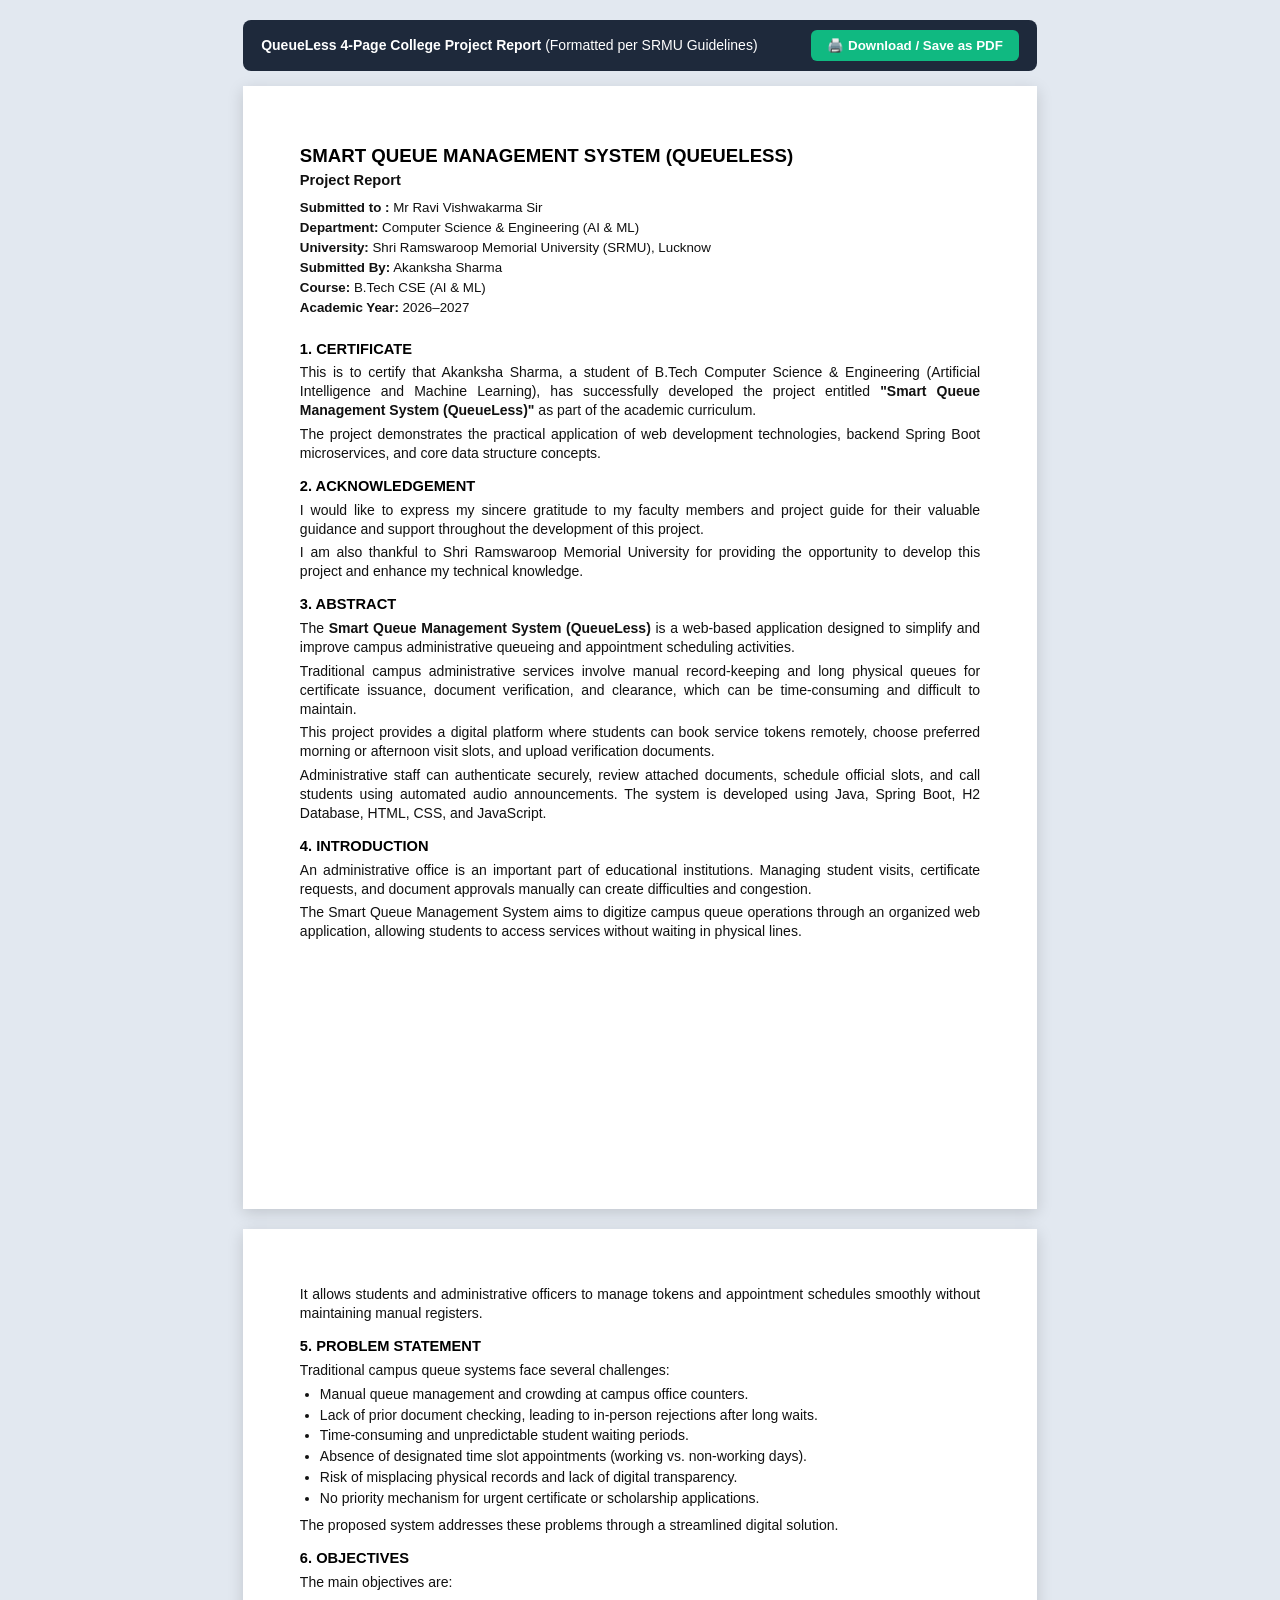
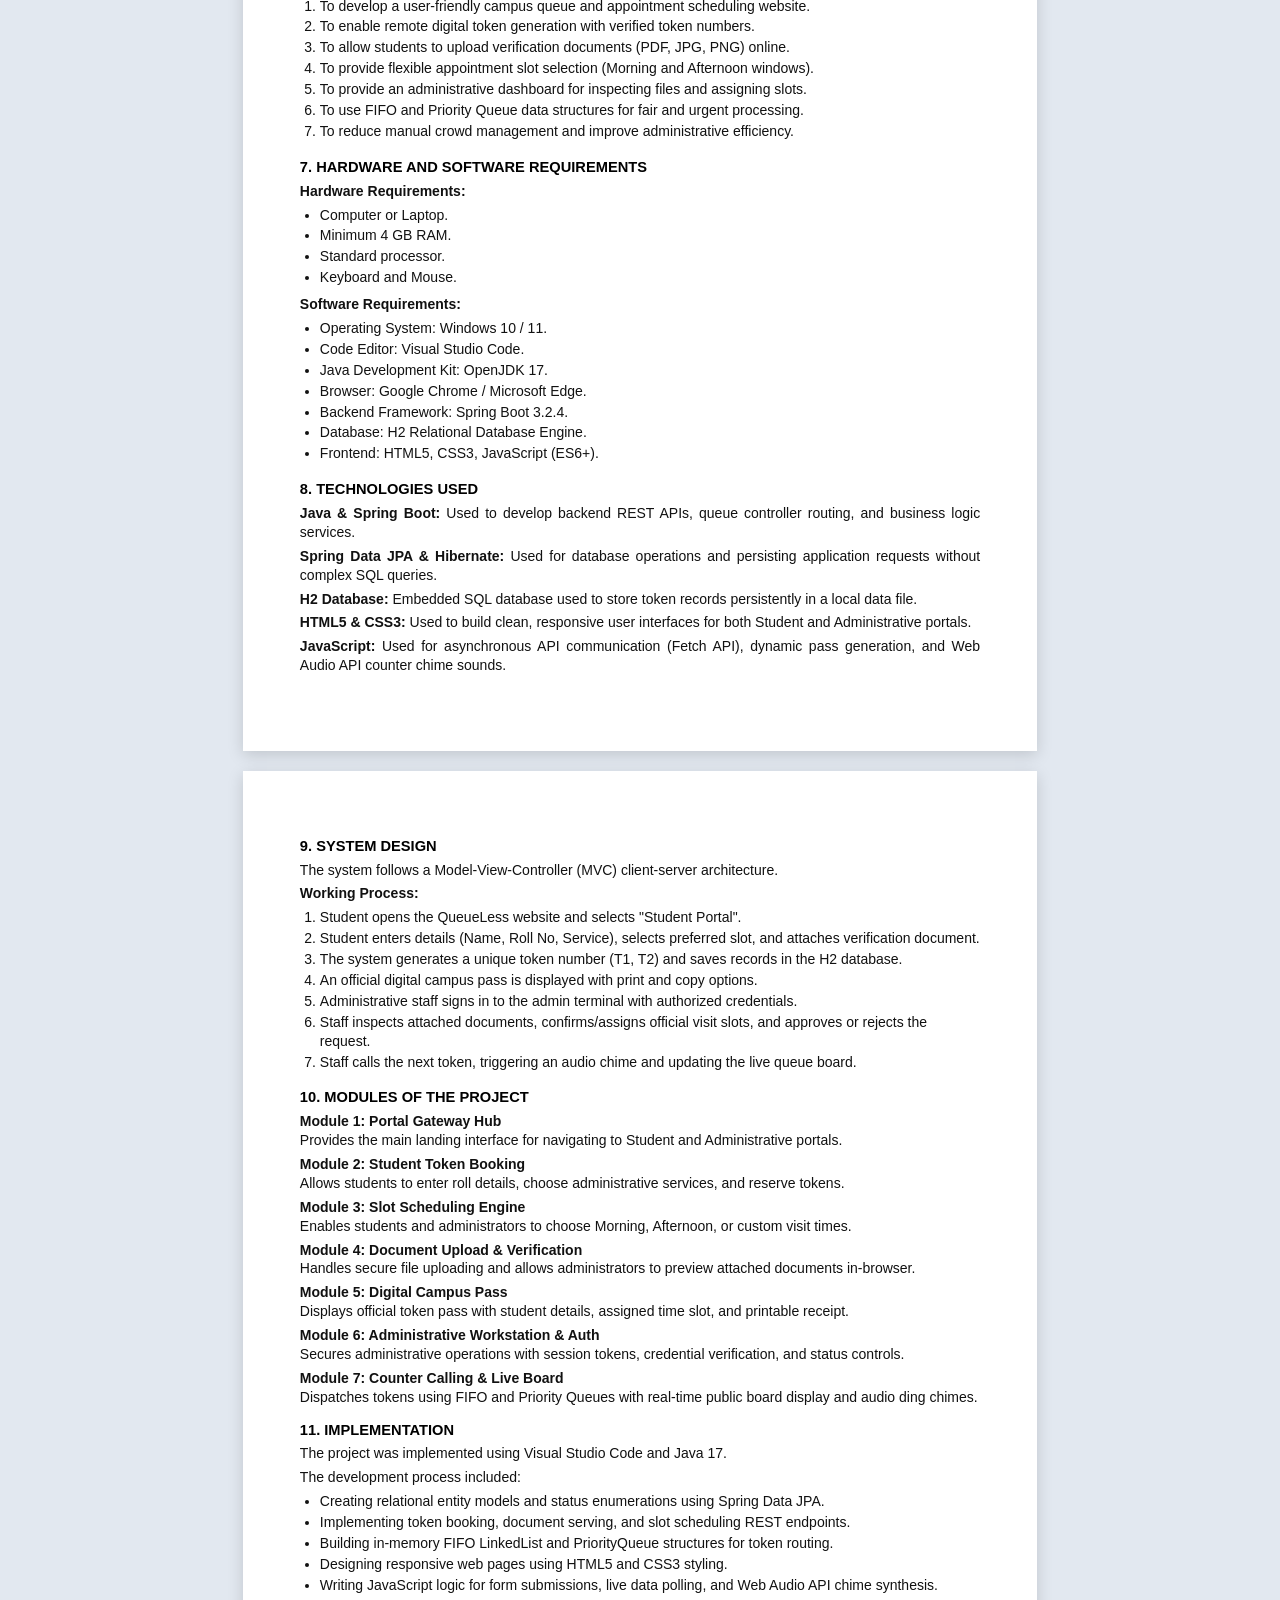
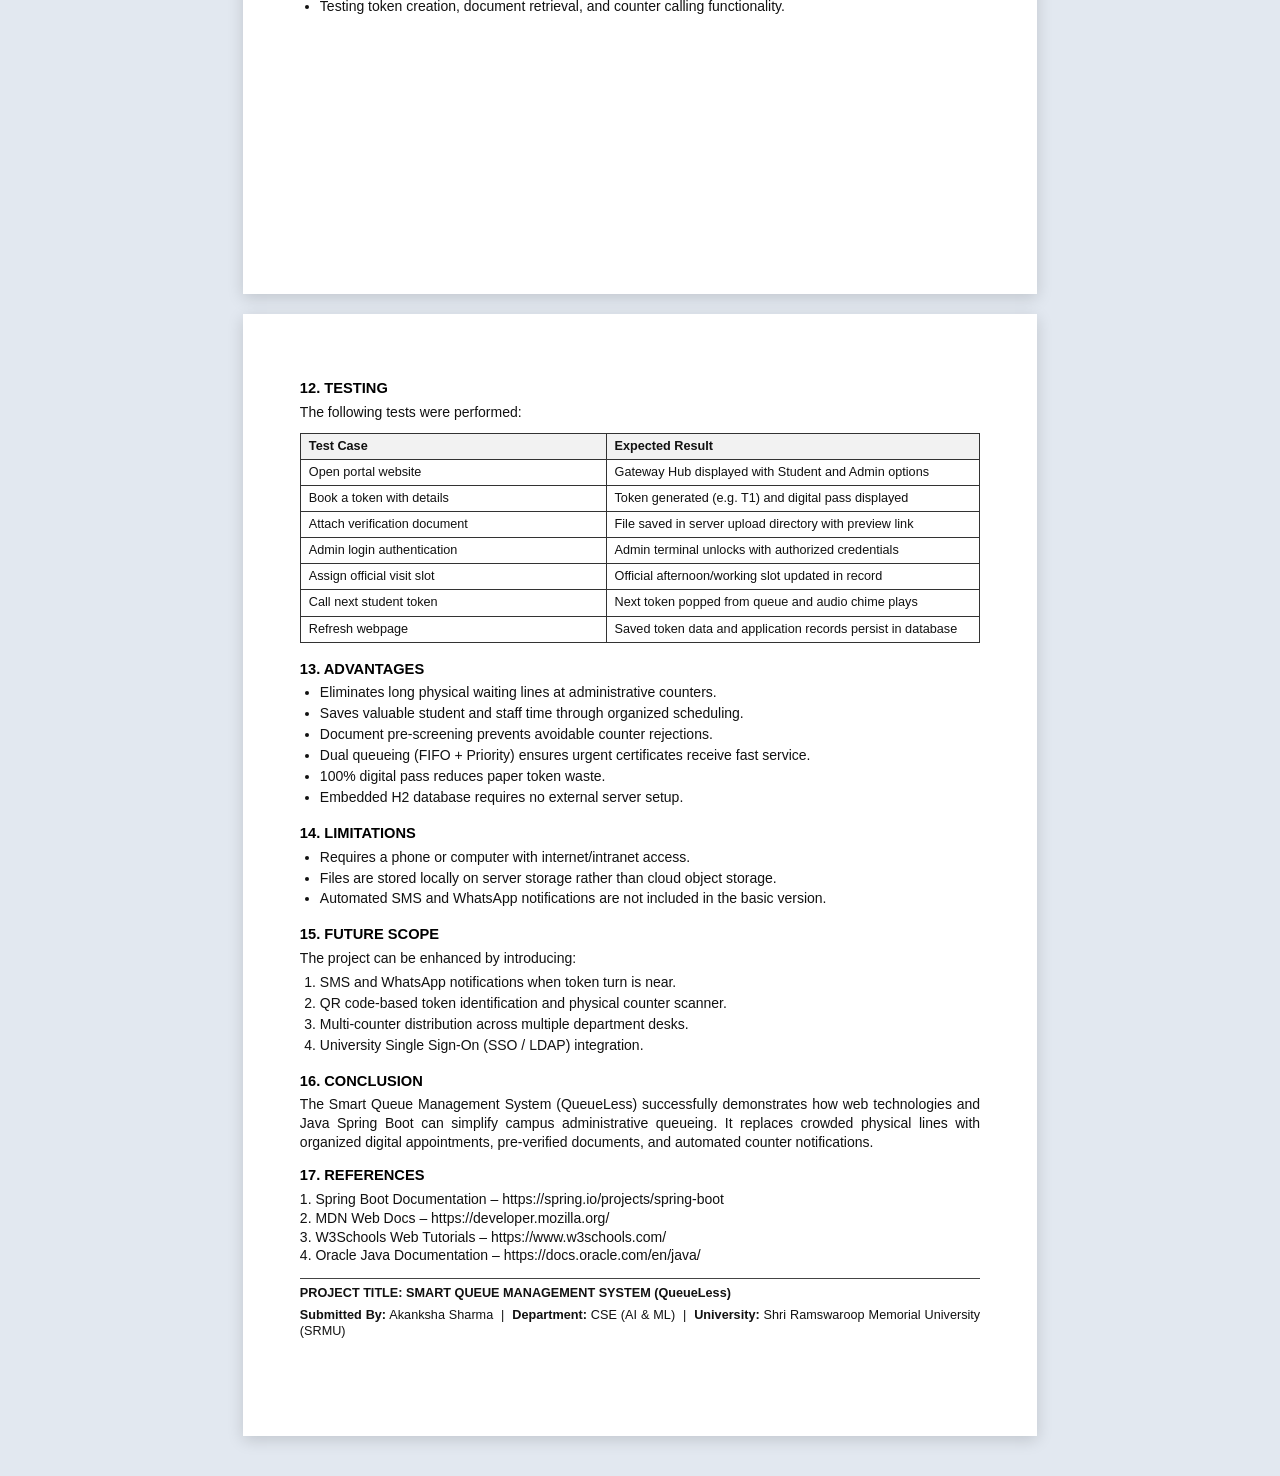
<file: QueueLess_4Pages_Report.html>
<!DOCTYPE html>
<html lang="en">
<head>
    <meta charset="UTF-8">
    <title>SMART QUEUE MANAGEMENT SYSTEM - Project Report</title>
    <style>
        @page {
            size: A4 portrait;
            margin: 12mm 15mm 12mm 15mm;
        }

        * {
            box-sizing: border-box;
            margin: 0;
            padding: 0;
        }

        body {
            font-family: Arial, Helvetica, sans-serif;
            color: #111;
            background: #fff;
            line-height: 1.35;
            font-size: 10.5pt;
        }

        .page {
            page-break-after: always;
            break-after: page;
            padding: 0;
            display: flex;
            flex-direction: column;
            justify-content: flex-start;
        }

        .page:last-child {
            page-break-after: avoid;
            break-after: avoid;
        }

        h1.main-title {
            font-size: 14pt;
            font-weight: bold;
            text-transform: uppercase;
            margin-bottom: 3px;
            color: #000;
        }

        p.report-sub {
            font-size: 11pt;
            font-weight: bold;
            margin-bottom: 8px;
        }

        .meta-block {
            margin-bottom: 12px;
            font-size: 10pt;
            line-height: 1.35;
        }

        .meta-block p {
            margin-bottom: 2px;
        }

        h2.sec-heading {
            font-size: 11pt;
            font-weight: bold;
            text-transform: uppercase;
            margin-top: 9px;
            margin-bottom: 4px;
            color: #000;
        }

        p {
            margin-bottom: 5px;
            text-align: justify;
        }

        ul, ol {
            margin-left: 20px;
            margin-bottom: 6px;
        }

        li {
            margin-bottom: 2px;
        }

        table.test-table {
            width: 100%;
            border-collapse: collapse;
            margin: 6px 0 8px 0;
            font-size: 9.5pt;
        }

        table.test-table th, table.test-table td {
            border: 1px solid #333;
            padding: 4px 8px;
            text-align: left;
        }

        table.test-table th {
            background-color: #f2f2f2;
            font-weight: bold;
        }

        .footer-signoff {
            border-top: 1px solid #444;
            padding-top: 6px;
            margin-top: 8px;
            font-size: 9.5pt;
            line-height: 1.3;
        }

        /* Screen only toolbar */
        @media screen {
            body {
                background: #e2e8f0;
                padding: 20px 0;
            }
            .page {
                background: #fff;
                width: 210mm;
                min-height: 297mm;
                margin: 0 auto 20px auto;
                padding: 15mm;
                box-shadow: 0 4px 15px rgba(0,0,0,0.15);
            }
            .screen-bar {
                width: 210mm;
                margin: 0 auto 15px auto;
                display: flex;
                justify-content: space-between;
                align-items: center;
                background: #1e293b;
                color: #fff;
                padding: 10px 18px;
                border-radius: 8px;
            }
            .btn-print {
                background: #10b981;
                color: #fff;
                border: none;
                padding: 8px 16px;
                border-radius: 6px;
                font-weight: bold;
                cursor: pointer;
            }
        }

        @media print {
            .screen-bar {
                display: none !important;
            }
        }
    </style>
</head>
<body>

    <div class="screen-bar">
        <span><strong>QueueLess 4-Page College Project Report</strong> (Formatted per SRMU Guidelines)</span>
        <button onclick="window.print()" class="btn-print">🖨️ Download / Save as PDF</button>
    </div>

    <!-- ================= PAGE 1 ================= -->
    <div class="page">
        <h1 class="main-title">SMART QUEUE MANAGEMENT SYSTEM (QueueLess)</h1>
        <p class="report-sub">Project Report</p>

        <div class="meta-block">
            <p><strong>Submitted to :</strong> Mr Ravi Vishwakarma Sir</p>
            <p><strong>Department:</strong> Computer Science & Engineering (AI & ML)</p>
            <p><strong>University:</strong> Shri Ramswaroop Memorial University (SRMU), Lucknow</p>
            <p><strong>Submitted By:</strong> Akanksha Sharma</p>
            <p><strong>Course:</strong> B.Tech CSE (AI & ML)</p>
            <p><strong>Academic Year:</strong> 2026–2027</p>
        </div>

        <h2 class="sec-heading">1. CERTIFICATE</h2>
        <p>This is to certify that Akanksha Sharma, a student of B.Tech Computer Science & Engineering (Artificial Intelligence and Machine Learning), has successfully developed the project entitled <strong>"Smart Queue Management System (QueueLess)"</strong> as part of the academic curriculum.</p>
        <p>The project demonstrates the practical application of web development technologies, backend Spring Boot microservices, and core data structure concepts.</p>

        <h2 class="sec-heading">2. ACKNOWLEDGEMENT</h2>
        <p>I would like to express my sincere gratitude to my faculty members and project guide for their valuable guidance and support throughout the development of this project.</p>
        <p>I am also thankful to Shri Ramswaroop Memorial University for providing the opportunity to develop this project and enhance my technical knowledge.</p>

        <h2 class="sec-heading">3. ABSTRACT</h2>
        <p>The <strong>Smart Queue Management System (QueueLess)</strong> is a web-based application designed to simplify and improve campus administrative queueing and appointment scheduling activities.</p>
        <p>Traditional campus administrative services involve manual record-keeping and long physical queues for certificate issuance, document verification, and clearance, which can be time-consuming and difficult to maintain.</p>
        <p>This project provides a digital platform where students can book service tokens remotely, choose preferred morning or afternoon visit slots, and upload verification documents.</p>
        <p>Administrative staff can authenticate securely, review attached documents, schedule official slots, and call students using automated audio announcements. The system is developed using Java, Spring Boot, H2 Database, HTML, CSS, and JavaScript.</p>

        <h2 class="sec-heading">4. INTRODUCTION</h2>
        <p>An administrative office is an important part of educational institutions. Managing student visits, certificate requests, and document approvals manually can create difficulties and congestion.</p>
        <p>The Smart Queue Management System aims to digitize campus queue operations through an organized web application, allowing students to access services without waiting in physical lines.</p>
    </div>

    <!-- ================= PAGE 2 ================= -->
    <div class="page">
        <p>It allows students and administrative officers to manage tokens and appointment schedules smoothly without maintaining manual registers.</p>

        <h2 class="sec-heading">5. PROBLEM STATEMENT</h2>
        <p>Traditional campus queue systems face several challenges:</p>
        <ul>
            <li>Manual queue management and crowding at campus office counters.</li>
            <li>Lack of prior document checking, leading to in-person rejections after long waits.</li>
            <li>Time-consuming and unpredictable student waiting periods.</li>
            <li>Absence of designated time slot appointments (working vs. non-working days).</li>
            <li>Risk of misplacing physical records and lack of digital transparency.</li>
            <li>No priority mechanism for urgent certificate or scholarship applications.</li>
        </ul>
        <p>The proposed system addresses these problems through a streamlined digital solution.</p>

        <h2 class="sec-heading">6. OBJECTIVES</h2>
        <p>The main objectives are:</p>
        <ol>
            <li>To develop a user-friendly campus queue and appointment scheduling website.</li>
            <li>To enable remote digital token generation with verified token numbers.</li>
            <li>To allow students to upload verification documents (PDF, JPG, PNG) online.</li>
            <li>To provide flexible appointment slot selection (Morning and Afternoon windows).</li>
            <li>To provide an administrative dashboard for inspecting files and assigning slots.</li>
            <li>To use FIFO and Priority Queue data structures for fair and urgent processing.</li>
            <li>To reduce manual crowd management and improve administrative efficiency.</li>
        </ol>

        <h2 class="sec-heading">7. HARDWARE AND SOFTWARE REQUIREMENTS</h2>
        <p><strong>Hardware Requirements:</strong></p>
        <ul>
            <li>Computer or Laptop.</li>
            <li>Minimum 4 GB RAM.</li>
            <li>Standard processor.</li>
            <li>Keyboard and Mouse.</li>
        </ul>
        <p><strong>Software Requirements:</strong></p>
        <ul>
            <li>Operating System: Windows 10 / 11.</li>
            <li>Code Editor: Visual Studio Code.</li>
            <li>Java Development Kit: OpenJDK 17.</li>
            <li>Browser: Google Chrome / Microsoft Edge.</li>
            <li>Backend Framework: Spring Boot 3.2.4.</li>
            <li>Database: H2 Relational Database Engine.</li>
            <li>Frontend: HTML5, CSS3, JavaScript (ES6+).</li>
        </ul>

        <h2 class="sec-heading">8. TECHNOLOGIES USED</h2>
        <p><strong>Java & Spring Boot:</strong> Used to develop backend REST APIs, queue controller routing, and business logic services.</p>
        <p><strong>Spring Data JPA & Hibernate:</strong> Used for database operations and persisting application requests without complex SQL queries.</p>
        <p><strong>H2 Database:</strong> Embedded SQL database used to store token records persistently in a local data file.</p>
        <p><strong>HTML5 & CSS3:</strong> Used to build clean, responsive user interfaces for both Student and Administrative portals.</p>
        <p><strong>JavaScript:</strong> Used for asynchronous API communication (Fetch API), dynamic pass generation, and Web Audio API counter chime sounds.</p>
    </div>

    <!-- ================= PAGE 3 ================= -->
    <div class="page">
        <h2 class="sec-heading">9. SYSTEM DESIGN</h2>
        <p>The system follows a Model-View-Controller (MVC) client-server architecture.</p>
        <p><strong>Working Process:</strong></p>
        <ol>
            <li>Student opens the QueueLess website and selects "Student Portal".</li>
            <li>Student enters details (Name, Roll No, Service), selects preferred slot, and attaches verification document.</li>
            <li>The system generates a unique token number (T1, T2) and saves records in the H2 database.</li>
            <li>An official digital campus pass is displayed with print and copy options.</li>
            <li>Administrative staff signs in to the admin terminal with authorized credentials.</li>
            <li>Staff inspects attached documents, confirms/assigns official visit slots, and approves or rejects the request.</li>
            <li>Staff calls the next token, triggering an audio chime and updating the live queue board.</li>
        </ol>

        <h2 class="sec-heading">10. MODULES OF THE PROJECT</h2>
        <p><strong>Module 1: Portal Gateway Hub</strong><br>
        Provides the main landing interface for navigating to Student and Administrative portals.</p>

        <p><strong>Module 2: Student Token Booking</strong><br>
        Allows students to enter roll details, choose administrative services, and reserve tokens.</p>

        <p><strong>Module 3: Slot Scheduling Engine</strong><br>
        Enables students and administrators to choose Morning, Afternoon, or custom visit times.</p>

        <p><strong>Module 4: Document Upload & Verification</strong><br>
        Handles secure file uploading and allows administrators to preview attached documents in-browser.</p>

        <p><strong>Module 5: Digital Campus Pass</strong><br>
        Displays official token pass with student details, assigned time slot, and printable receipt.</p>

        <p><strong>Module 6: Administrative Workstation & Auth</strong><br>
        Secures administrative operations with session tokens, credential verification, and status controls.</p>

        <p><strong>Module 7: Counter Calling & Live Board</strong><br>
        Dispatches tokens using FIFO and Priority Queues with real-time public board display and audio ding chimes.</p>

        <h2 class="sec-heading">11. IMPLEMENTATION</h2>
        <p>The project was implemented using Visual Studio Code and Java 17.</p>
        <p>The development process included:</p>
        <ul>
            <li>Creating relational entity models and status enumerations using Spring Data JPA.</li>
            <li>Implementing token booking, document serving, and slot scheduling REST endpoints.</li>
            <li>Building in-memory FIFO LinkedList and PriorityQueue structures for token routing.</li>
            <li>Designing responsive web pages using HTML5 and CSS3 styling.</li>
            <li>Writing JavaScript logic for form submissions, live data polling, and Web Audio API chime synthesis.</li>
            <li>Testing token creation, document retrieval, and counter calling functionality.</li>
        </ul>
    </div>

    <!-- ================= PAGE 4 ================= -->
    <div class="page">
        <h2 class="sec-heading">12. TESTING</h2>
        <p>The following tests were performed:</p>
        <table class="test-table">
            <thead>
                <tr>
                    <th style="width: 45%;">Test Case</th>
                    <th style="width: 55%;">Expected Result</th>
                </tr>
            </thead>
            <tbody>
                <tr>
                    <td>Open portal website</td>
                    <td>Gateway Hub displayed with Student and Admin options</td>
                </tr>
                <tr>
                    <td>Book a token with details</td>
                    <td>Token generated (e.g. T1) and digital pass displayed</td>
                </tr>
                <tr>
                    <td>Attach verification document</td>
                    <td>File saved in server upload directory with preview link</td>
                </tr>
                <tr>
                    <td>Admin login authentication</td>
                    <td>Admin terminal unlocks with authorized credentials</td>
                </tr>
                <tr>
                    <td>Assign official visit slot</td>
                    <td>Official afternoon/working slot updated in record</td>
                </tr>
                <tr>
                    <td>Call next student token</td>
                    <td>Next token popped from queue and audio chime plays</td>
                </tr>
                <tr>
                    <td>Refresh webpage</td>
                    <td>Saved token data and application records persist in database</td>
                </tr>
            </tbody>
        </table>

        <h2 class="sec-heading">13. ADVANTAGES</h2>
        <ul>
            <li>Eliminates long physical waiting lines at administrative counters.</li>
            <li>Saves valuable student and staff time through organized scheduling.</li>
            <li>Document pre-screening prevents avoidable counter rejections.</li>
            <li>Dual queueing (FIFO + Priority) ensures urgent certificates receive fast service.</li>
            <li>100% digital pass reduces paper token waste.</li>
            <li>Embedded H2 database requires no external server setup.</li>
        </ul>

        <h2 class="sec-heading">14. LIMITATIONS</h2>
        <ul>
            <li>Requires a phone or computer with internet/intranet access.</li>
            <li>Files are stored locally on server storage rather than cloud object storage.</li>
            <li>Automated SMS and WhatsApp notifications are not included in the basic version.</li>
        </ul>

        <h2 class="sec-heading">15. FUTURE SCOPE</h2>
        <p>The project can be enhanced by introducing:</p>
        <ol>
            <li>SMS and WhatsApp notifications when token turn is near.</li>
            <li>QR code-based token identification and physical counter scanner.</li>
            <li>Multi-counter distribution across multiple department desks.</li>
            <li>University Single Sign-On (SSO / LDAP) integration.</li>
        </ol>

        <h2 class="sec-heading">16. CONCLUSION</h2>
        <p>The Smart Queue Management System (QueueLess) successfully demonstrates how web technologies and Java Spring Boot can simplify campus administrative queueing. It replaces crowded physical lines with organized digital appointments, pre-verified documents, and automated counter notifications.</p>

        <h2 class="sec-heading">17. REFERENCES</h2>
        <p>1. Spring Boot Documentation – https://spring.io/projects/spring-boot<br>
        2. MDN Web Docs – https://developer.mozilla.org/<br>
        3. W3Schools Web Tutorials – https://www.w3schools.com/<br>
        4. Oracle Java Documentation – https://docs.oracle.com/en/java/</p>

        <div class="footer-signoff">
            <p><strong>PROJECT TITLE: SMART QUEUE MANAGEMENT SYSTEM (QueueLess)</strong></p>
            <p><strong>Submitted By:</strong> Akanksha Sharma &nbsp;|&nbsp; <strong>Department:</strong> CSE (AI & ML) &nbsp;|&nbsp; <strong>University:</strong> Shri Ramswaroop Memorial University (SRMU)</p>
        </div>
    </div>

</body>
</html>
</file>
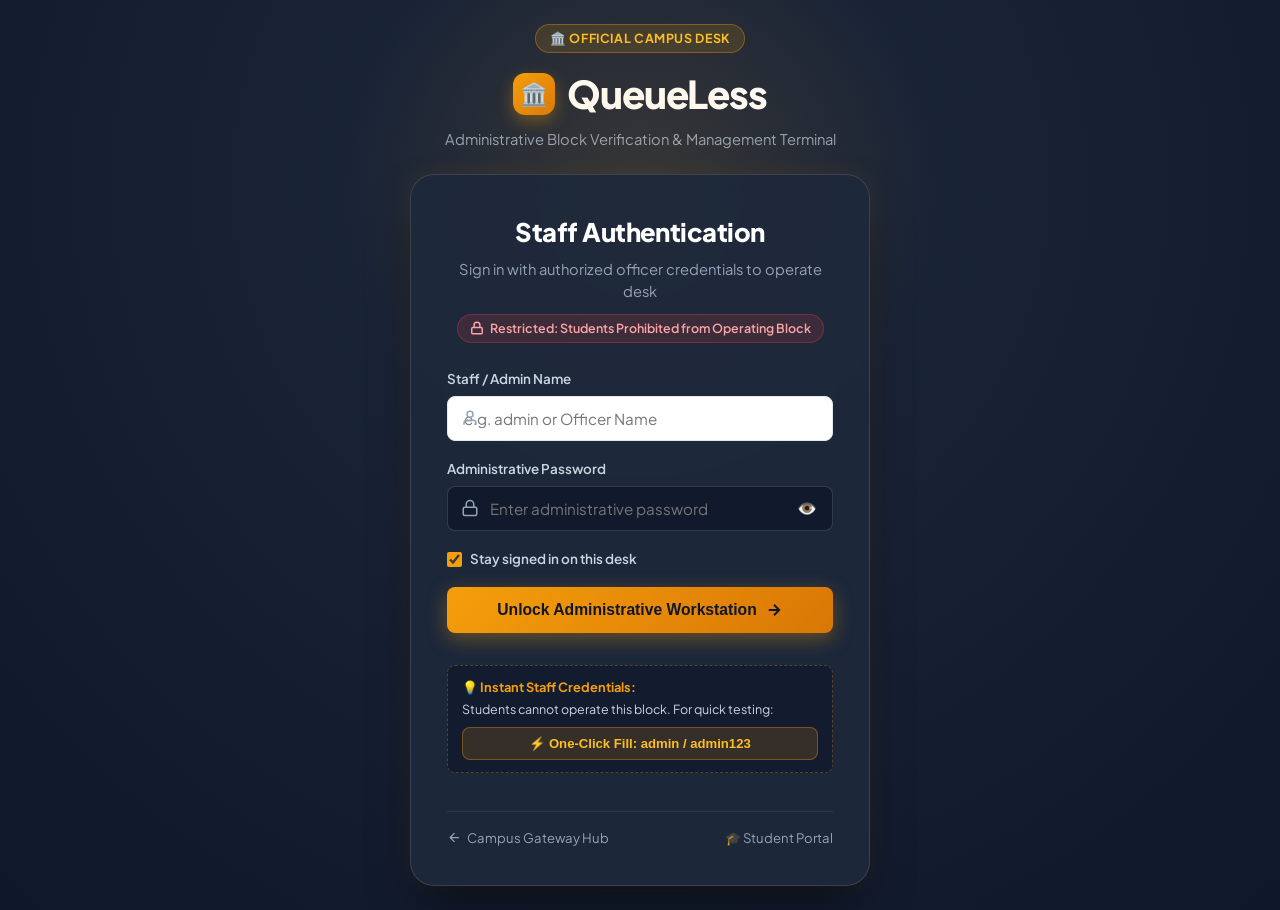
<file: src/main/resources/static/admin.html>
<!DOCTYPE html>
<html lang="en">
<head>
    <meta charset="UTF-8">
    <meta name="viewport" content="width=device-width, initial-scale=1.0">
    <title>QueueLess | Campus Administrative Desk & Slot Management</title>
    <link rel="preconnect" href="https://fonts.googleapis.com">
    <link rel="preconnect" href="https://fonts.gstatic.com" crossorigin>
    <link href="https://fonts.googleapis.com/css2?family=Plus+Jakarta+Sans:wght@300;400;500;600;700;800&family=JetBrains+Mono:wght@400;600&display=swap" rel="stylesheet">
    <link rel="stylesheet" href="style.css?v=3.0">
</head>
<body>
    <!-- Dedicated Administrative Block Login Barrier -->
    <div id="admin-login-screen" class="admin-auth-overlay">
        <div style="display: flex; flex-direction: column; align-items: center; width: 100%; max-width: 480px;">
            
            <!-- Top Center Highlighted Project Name for Login -->
            <div style="text-align: center; margin-bottom: 24px;">
                <div style="display: inline-flex; align-items: center; gap: 8px; padding: 4px 14px; background: rgba(245, 158, 11, 0.15); border: 1px solid rgba(245, 158, 11, 0.35); border-radius: 9999px; font-size: 0.78rem; font-weight: 700; color: #fbbf24; text-transform: uppercase; letter-spacing: 0.05em; margin-bottom: 12px;">
                    <span>🏛️ Official Campus Desk</span>
                </div>
                <div style="display: flex; align-items: center; justify-content: center; gap: 12px; margin-bottom: 6px;">
                    <div style="width: 42px; height: 42px; background: linear-gradient(135deg, #f59e0b 0%, #d97706 100%); border-radius: 12px; display: flex; align-items: center; justify-content: center; font-size: 1.4rem; box-shadow: 0 6px 16px rgba(245, 158, 11, 0.35);">
                        🏛️
                    </div>
                    <h1 style="font-size: 2.4rem; font-weight: 800; color: #fff; letter-spacing: -0.03em;">QueueLess</h1>
                </div>
                <p style="font-size: 0.92rem; color: #94a3b8;">Administrative Block Verification & Management Terminal</p>
            </div>

            <!-- Login Card -->
            <div class="admin-auth-card">
                <div class="auth-header">
                    <h2>Staff Authentication</h2>
                    <p class="auth-desc">Sign in with authorized officer credentials to operate desk</p>
                    <div class="auth-restriction-tag">
                        <svg width="14" height="14" viewBox="0 0 24 24" fill="none" stroke="currentColor" stroke-width="2.5"><rect x="3" y="11" width="18" height="11" rx="2" ry="2"/><path d="M7 11V7a5 5 0 0 1 10 0v4"/></svg>
                        <span>Restricted: Students Prohibited from Operating Block</span>
                    </div>
                </div>

                <div id="auth-alert" class="auth-alert auth-alert-error" style="display: none;">
                    <svg width="18" height="18" viewBox="0 0 24 24" fill="none" stroke="currentColor" stroke-width="2"><circle cx="12" cy="12" r="10"/><line x1="12" y1="8" x2="12" y2="12"/><line x1="12" y1="16" x2="12.01" y2="16"/></svg>
                    <span id="auth-alert-msg">Invalid Credentials</span>
                </div>

                <form id="admin-login-form" class="auth-form" onsubmit="return false;">
                    <div class="form-group">
                        <label for="admin-input-user">Staff / Admin Name</label>
                        <div class="auth-input-wrapper">
                            <svg class="field-icon" width="18" height="18" viewBox="0 0 24 24" fill="none" stroke="currentColor" stroke-width="2"><path d="M20 21v-2a4 4 0 0 0-4-4H8a4 4 0 0 0-4 4v2"/><circle cx="12" cy="7" r="4"/></svg>
                            <input type="text" id="admin-input-user" class="auth-input" placeholder="e.g. admin or Officer Name" required autocomplete="username">
                        </div>
                    </div>

                    <div class="form-group">
                        <label for="admin-input-pass">Administrative Password</label>
                        <div class="auth-input-wrapper">
                            <svg class="field-icon" width="18" height="18" viewBox="0 0 24 24" fill="none" stroke="currentColor" stroke-width="2"><rect x="3" y="11" width="18" height="11" rx="2" ry="2"/><path d="M7 11V7a5 5 0 0 1 10 0v4"/></svg>
                            <input type="password" id="admin-input-pass" class="auth-input" placeholder="Enter administrative password" required autocomplete="current-password">
                            <button type="button" id="btn-toggle-eye" class="btn-toggle-eye" title="Toggle password visibility">👁️</button>
                        </div>
                    </div>

                    <div class="auth-extra-row">
                        <label class="auth-checkbox-label">
                            <input type="checkbox" id="admin-remember-me" checked>
                            <span>Stay signed in on this desk</span>
                        </label>
                    </div>

                    <button type="submit" id="btn-login-submit" class="btn-auth-login">
                        <span>Unlock Administrative Workstation</span>
                        <svg width="18" height="18" viewBox="0 0 24 24" fill="none" stroke="currentColor" stroke-width="2.5"><path d="M5 12h14M12 5l7 7-7 7"/></svg>
                    </button>

                    <!-- Quick Auto-Fill Demo Helper for Immediate Evaluation -->
                    <div class="auth-hint-box">
                        <div class="auth-hint-header">
                            <span>💡 Instant Staff Credentials:</span>
                        </div>
                        <div style="font-size:0.78rem; line-height: 1.4; color: #cbd5e1; margin-bottom: 8px;">
                            Students cannot operate this block. For quick testing:
                        </div>
                        <button type="button" id="btn-autofill-admin" style="width: 100%; padding: 8px 12px; background: rgba(245, 158, 11, 0.15); border: 1px solid rgba(245, 158, 11, 0.35); border-radius: 8px; color: #fbbf24; font-weight: 700; font-size: 0.82rem; cursor: pointer; display: flex; align-items: center; justify-content: center; gap: 6px; transition: all 0.2s ease;">
                            <span>⚡ One-Click Fill: admin / admin123</span>
                        </button>
                    </div>

                    <div class="auth-footer-nav">
                        <a href="index.html" class="auth-footer-link">
                            <svg width="15" height="15" viewBox="0 0 24 24" fill="none" stroke="currentColor" stroke-width="2"><path d="M19 12H5M12 19l-7-7 7-7"/></svg>
                            <span>Campus Gateway Hub</span>
                        </a>
                        <a href="student.html" class="auth-footer-link">
                            <span>🎓 Student Portal</span>
                        </a>
                    </div>
                </form>
            </div>
        </div>
    </div>

    <!-- Authenticated Administrative Workstation Layout -->
    <div class="app-layout" id="admin-app-layout" style="display: none;">
        <!-- Sidebar Navigation -->
        <aside class="sidebar">
            <div class="brand">
                <div class="brand-icon admin-icon-glow">
                    <svg width="24" height="24" viewBox="0 0 24 24" fill="none" stroke="currentColor" stroke-width="2.5"><rect x="3" y="3" width="18" height="18" rx="2"/><path d="M9 3v18"/><path d="M14 9h4"/><path d="M14 15h4"/></svg>
                </div>
                <div>
                    <h2>QueueLess</h2>
                    <span class="badge-sub admin-badge">Administrative Portal</span>
                </div>
            </div>

            <nav class="nav-menu">
                <button class="nav-item active" data-tab="admin-applications">
                    <svg width="18" height="18" viewBox="0 0 24 24" fill="none" stroke="currentColor" stroke-width="2"><path d="M14 2H6a2 2 0 0 0-2 2v16a2 2 0 0 0 2 2h12a2 2 0 0 0 2-2V8z"/><polyline points="14 2 14 8 20 8"/><line x1="16" y1="13" x2="8" y2="13"/><line x1="16" y1="17" x2="8" y2="17"/><polyline points="10 9 9 9 8 9"/></svg>
                    Applications & Slots
                </button>
                <button class="nav-item" data-tab="admin-counter">
                    <svg width="18" height="18" viewBox="0 0 24 24" fill="none" stroke="currentColor" stroke-width="2"><path d="M11 5L6 9H2v6h4l5 4V5z"/><path d="M19.07 4.93a10 10 0 0 1 0 14.14M15.54 8.46a5 5 0 0 1 0 7.08"/></svg>
                    Counter Call Center
                </button>
                <button class="nav-item" data-tab="admin-live-board">
                    <svg width="18" height="18" viewBox="0 0 24 24" fill="none" stroke="currentColor" stroke-width="2"><rect x="2" y="3" width="20" height="14" rx="2"/><line x1="8" y1="21" x2="16" y2="21"/><line x1="12" y1="17" x2="12" y2="21"/></svg>
                    Live Queue Board
                </button>
            </nav>

            <div class="sidebar-portal-switch">
                <span class="muted" style="font-size: 0.78rem;">Student access:</span>
                <a href="student.html" class="portal-switch-link">
                    <span>🎓 Student Portal</span>
                    <svg width="14" height="14" viewBox="0 0 24 24" fill="none" stroke="currentColor" stroke-width="2"><path d="M5 12h14M12 5l7 7-7 7"/></svg>
                </a>
                <a href="index.html" class="portal-home-link">← Portal Gateway</a>
            </div>

            <div class="sidebar-footer">
                <div class="sidebar-admin-profile" id="sidebar-admin-profile">
                    <span class="sidebar-admin-name" id="sidebar-display-name">Officer Sharma</span>
                    <span class="sidebar-admin-status">
                        <span class="pulse-dot"></span> Authenticated Staff
                    </span>
                    <button id="btn-sidebar-logout" class="btn-sidebar-logout">
                        <span>🚪 Sign Out</span>
                    </button>
                </div>
                <div class="system-status">
                    <span class="pulse-dot"></span>
                    <span>Staff Desk Active</span>
                </div>
                <small class="muted">Admin Desk v2.4 Active</small>
            </div>
        </aside>

        <!-- Main Content Area -->
        <main class="main-content">
            <!-- Header Bar -->
            <header class="top-header">
                <div>
                    <h1 id="page-title">Administrative Block Counter & Slot Manager</h1>
                    <p class="subtitle" id="page-desc">Assign afternoon slots on working/non-working days, review attached documents, and update token status.</p>
                </div>
                <div class="header-actions">
                    <div class="admin-user-pill" id="header-user-pill">
                        <span>👤 <strong id="header-display-name">Admin</strong></span>
                    </div>
                    <div class="badge-pill bg-admin-pill">🏛️ Admin Workstation</div>
                    <button class="btn btn-call" id="header-btn-call">
                        <span>📢 Call Next</span>
                    </button>
                    <button class="btn-logout-header" id="btn-header-logout" title="Sign out of Administrative Block">
                        <span>🚪 Logout</span>
                    </button>
                </div>
            </header>

            <!-- Metrics Overview Bar -->
            <section class="stats-grid">
                <div class="stat-card">
                    <div class="stat-icon bg-blue">🎫</div>
                    <div>
                        <span class="stat-label">Total Applications</span>
                        <h3 id="stat-total">0</h3>
                    </div>
                </div>
                <div class="stat-card">
                    <div class="stat-icon bg-amber">⏳</div>
                    <div>
                        <span class="stat-label">Pending Review</span>
                        <h3 id="stat-pending">0</h3>
                    </div>
                </div>
                <div class="stat-card">
                    <div class="stat-icon bg-emerald">✅</div>
                    <div>
                        <span class="stat-label">Approved & Ready</span>
                        <h3 id="stat-approved">0</h3>
                    </div>
                </div>
                <div class="stat-card">
                    <div class="stat-icon bg-purple">👥</div>
                    <div>
                        <span class="stat-label">Active in Queue</span>
                        <h3 id="stat-queue">0</h3>
                    </div>
                </div>
            </section>

            <!-- TAB 1: APPLICATIONS & SLOTS VIEW -->
            <div id="admin-applications" class="tab-pane active">
                <div class="card glass-card">
                    <div class="card-header admin-header">
                        <div>
                            <h2>Student Token Applications & Document Verification</h2>
                            <p class="muted">Designate afternoon/working day visit slots, inspect files, and approve/reject applications.</p>
                        </div>
                        <div class="admin-quick-actions">
                            <button class="btn btn-primary" id="btn-call-next">
                                <span>📢 Call Next Student</span>
                            </button>
                            <button class="btn btn-outline" id="btn-refresh-table">🔄 Refresh</button>
                        </div>
                    </div>

                    <!-- Call Next Display Banner -->
                    <div id="active-call-banner" class="call-banner" style="display: none;">
                        <div class="call-icon">🔔</div>
                        <div>
                            <span class="call-sub">NOW SERVING AT ADMINISTRATIVE COUNTER 1</span>
                            <h3 id="call-token-title">Token T1</h3>
                            <p id="call-token-info">Student details</p>
                        </div>
                        <div style="margin-left: auto; display: flex; gap: 8px;">
                            <button class="btn btn-emerald" id="btn-complete-active">Mark as Completed</button>
                        </div>
                    </div>

                    <!-- Filter & Search Controls -->
                    <div class="admin-filter-bar">
                        <div class="filter-search-box">
                            <svg width="16" height="16" viewBox="0 0 24 24" fill="none" stroke="currentColor" stroke-width="2"><circle cx="11" cy="11" r="8"/><line x1="21" y1="21" x2="16.65" y2="16.65"/></svg>
                            <input type="text" id="admin-search-input" placeholder="Search by Student Name, Roll No, or Token...">
                        </div>
                        <div class="filter-dropdown-box">
                            <label style="font-size: 0.82rem; font-weight: 600; color: var(--text-secondary);">Status Filter:</label>
                            <select id="admin-status-filter" class="form-select" style="padding: 6px 12px; font-size: 0.85rem;">
                                <option value="ALL">All Statuses</option>
                                <option value="PENDING">Pending Only</option>
                                <option value="APPROVED">Approved Only</option>
                                <option value="IN_PROGRESS">In Progress</option>
                                <option value="COMPLETED">Completed</option>
                                <option value="REJECTED">Rejected</option>
                            </select>
                        </div>
                    </div>

                    <!-- Applications Table -->
                    <div class="table-responsive">
                        <table class="modern-table">
                            <thead>
                                <tr>
                                    <th>Token</th>
                                    <th>Student Details</th>
                                    <th>Service Requested</th>
                                    <th>Student Preferred Slot</th>
                                    <th>Admin Assigned Visit Slot</th>
                                    <th>Attached Document</th>
                                    <th>Status</th>
                                    <th>Staff Actions</th>
                                </tr>
                            </thead>
                            <tbody id="admin-table-body">
                                <tr><td colspan="8" class="text-center muted">Loading records...</td></tr>
                            </tbody>
                        </table>
                    </div>
                </div>
            </div>

            <!-- TAB 2: COUNTER CALL CENTER -->
            <div id="admin-counter" class="tab-pane">
                <div class="counter-control-grid">
                    <div class="card glass-card">
                        <div class="card-header">
                            <div>
                                <h2>Active Counter 1 Terminal</h2>
                                <p class="muted">Live counter audio announcement & token calling engine</p>
                            </div>
                            <span class="badge-pill bg-emerald">Counter Active</span>
                        </div>

                        <div class="counter-display-card">
                            <span class="counter-label">CURRENTLY CALLING</span>
                            <div class="counter-token-hero" id="counter-live-token">--</div>
                            <p class="counter-info" id="counter-live-info">No token actively being served</p>

                            <div class="counter-btn-row">
                                <button class="btn btn-call btn-lg" id="btn-counter-call">
                                    <span>📢 Call Next Student</span>
                                </button>
                                <button class="btn btn-emerald btn-lg" id="btn-counter-done">
                                    <span>✅ Finish & Mark Done</span>
                                </button>
                            </div>
                        </div>
                    </div>

                    <div class="card glass-card">
                        <div class="card-header">
                            <h2>Immediate Queue Preview</h2>
                            <span class="badge-pill">Prioritized order</span>
                        </div>
                        <div id="counter-queue-preview" class="queue-mini-list">
                            <p class="text-center muted" style="padding: 20px;">Loading queue...</p>
                        </div>
                    </div>
                </div>
            </div>

            <!-- TAB 3: LIVE QUEUE BOARD VIEW -->
            <div id="admin-live-board" class="tab-pane">
                <div class="live-board-grid">
                    <div class="card live-card primary-live">
                        <span class="live-badge">NOW SERVING AT COUNTER</span>
                        <div class="live-huge-token" id="admin-serving-token">--</div>
                        <div class="live-details" id="admin-serving-details">All counters clear</div>
                    </div>

                    <div class="card live-card secondary-live">
                        <span class="live-badge">NEXT IN LINE</span>
                        <div class="live-huge-token text-secondary" id="admin-next-token">--</div>
                        <div class="live-details" id="admin-next-details">Please be ready with your documents</div>
                    </div>
                </div>

                <div class="card glass-card" style="margin-top: 24px;">
                    <div class="card-header">
                        <h2>Public Display Order (FIFO + Priority Queue)</h2>
                        <span class="badge-pill">Auto-refreshes every 4s</span>
                    </div>
                    <div class="table-responsive">
                        <table class="modern-table">
                            <thead>
                                <tr>
                                    <th>Pos</th>
                                    <th>Token</th>
                                    <th>Student Name</th>
                                    <th>Service</th>
                                    <th>Designated Slot</th>
                                    <th>Status</th>
                                </tr>
                            </thead>
                            <tbody id="admin-live-queue-body">
                                <tr><td colspan="6" class="text-center muted">Loading live queue...</td></tr>
                            </tbody>
                        </table>
                    </div>
                </div>
            </div>
        </main>
    </div>

    <!-- Admin Assign Slot Modal -->
    <div id="slot-modal" class="modal-backdrop" style="display: none;">
        <div class="modal-window" style="max-width: 540px;">
            <div class="modal-header">
                <h3>🕒 Designate Official Campus Visit Slot</h3>
                <button class="btn-close" id="btn-close-modal">&times;</button>
            </div>
            <div class="modal-body" style="padding: 20px 24px;">
                <div style="background: #f8fafc; border: 1px solid #e2e8f0; border-radius: 8px; padding: 12px 16px; margin-bottom: 16px;">
                    <div style="display: flex; justify-content: space-between; align-items: center;">
                        <span style="font-weight: 700; color: #1e293b;" id="modal-student-name">Student</span>
                        <span class="token-text" id="modal-token-num" style="background: #1e293b; color: #fff; padding: 2px 8px; border-radius: 4px; font-size: 0.82rem;">T1</span>
                    </div>
                    <div style="font-size: 0.8rem; color: #64748b; margin-top: 4px;">
                        <span>Requested preference: </span>
                        <strong id="modal-student-preferred" style="color: #2563eb;">-</strong>
                    </div>
                </div>

                <!-- Step A: Quick Preset Working Slots -->
                <label style="font-size: 0.84rem; font-weight: 700; color: #334155; display: block; margin-bottom: 8px;">1. Choose Campus Working Day Window:</label>
                <div style="display: grid; grid-template-columns: 1fr 1fr; gap: 8px; margin-bottom: 16px;">
                    <button type="button" class="admin-slot-preset-btn active" data-slot="Tomorrow Afternoon (01:30 PM - 03:30 PM) [Working Day]">
                        <strong>☀️ Afternoon Slot</strong>
                        <small>01:30 PM - 03:30 PM (Working Day)</small>
                    </button>
                    <button type="button" class="admin-slot-preset-btn" data-slot="Tomorrow Morning (10:00 AM - 12:30 PM) [Working Day]">
                        <strong>🌅 Morning Slot</strong>
                        <small>10:00 AM - 12:30 PM (Working Day)</small>
                    </button>
                    <button type="button" class="admin-slot-preset-btn" data-slot="Late Afternoon (03:30 PM - 05:00 PM) [Working Day]">
                        <strong>🌇 Late Afternoon</strong>
                        <small>03:30 PM - 05:00 PM (Working Day)</small>
                    </button>
                    <button type="button" class="admin-slot-preset-btn" data-slot="Saturday Special Counter (11:00 AM - 01:00 PM) [Non-Working Day]">
                        <strong>📅 Saturday Slot</strong>
                        <small>11:00 AM - 01:00 PM (Special)</small>
                    </button>
                </div>

                <!-- Step B: Or Pick Exact Date & Time -->
                <div style="background: #f1f5f9; border-radius: 8px; padding: 12px; margin-bottom: 14px;">
                    <label style="font-size: 0.82rem; font-weight: 700; color: #334155; display: block; margin-bottom: 8px;">2. Or Pick Custom Date & Exact Time:</label>
                    <div style="display: grid; grid-template-columns: 1fr 1fr; gap: 8px; margin-bottom: 8px;">
                        <div>
                            <input type="date" id="admin-modal-date" style="width: 100%; padding: 8px 10px; border: 1px solid #cbd5e1; border-radius: 6px; font-size: 0.85rem; background: #fff;">
                        </div>
                        <div>
                            <input type="time" id="admin-modal-time" value="14:00" style="width: 100%; padding: 8px 10px; border: 1px solid #cbd5e1; border-radius: 6px; font-size: 0.85rem; background: #fff;">
                        </div>
                    </div>
                    <div style="display: flex; gap: 6px; flex-wrap: wrap; margin-bottom: 8px;">
                        <button type="button" class="btn-time-chip admin-modal-time-chip" data-time="10:30">10:30 AM</button>
                        <button type="button" class="btn-time-chip admin-modal-time-chip" data-time="11:45">11:45 AM</button>
                        <button type="button" class="btn-time-chip admin-modal-time-chip active-chip" data-time="14:00">02:00 PM</button>
                        <button type="button" class="btn-time-chip admin-modal-time-chip" data-time="15:30">03:30 PM</button>
                        <button type="button" class="btn-time-chip admin-modal-time-chip" data-time="16:15">04:15 PM</button>
                    </div>
                    <input type="text" id="admin-modal-note" placeholder="Optional Desk Note (e.g. Counter 1, Desk B Room 102)" style="width: 100%; padding: 8px 10px; border: 1px solid #cbd5e1; border-radius: 6px; font-size: 0.85rem; background: #fff;">
                </div>

                <!-- Live Preview of Slot -->
                <div style="padding: 10px 14px; background: #ecfdf5; border: 1.5px solid #10b981; border-radius: 8px; font-size: 0.86rem; color: #065f46;">
                    <span style="display: block; font-size: 0.72rem; text-transform: uppercase; font-weight: 700; color: #059669;">Official Slot to be Assigned:</span>
                    <strong id="modal-slot-confirmed-preview" style="font-size: 0.94rem;">Tomorrow Afternoon (01:30 PM - 03:30 PM) [Working Day]</strong>
                </div>

                <!-- Hidden select for compatibility -->
                <select id="modal-slot-preset" style="display: none;">
                    <option value="Tomorrow Afternoon (01:30 PM - 03:30 PM) [Working Day]">Tomorrow Afternoon (01:30 PM - 03:30 PM) [Working Day]</option>
                    <option value="CUSTOM">Custom Slot Text...</option>
                </select>
                <div id="modal-custom-slot-group" style="display: none;">
                    <input type="datetime-local" id="modal-custom-datetime" style="display: none;">
                    <input type="text" id="modal-custom-slot" style="display: none;">
                </div>
            </div>
            <div class="modal-footer" style="padding: 14px 24px;">
                <button class="btn btn-outline" id="btn-cancel-modal">Cancel</button>
                <button class="btn btn-primary" id="btn-save-slot" style="background: #10b981; border-color: #059669;">✅ Confirm & Assign Slot</button>
            </div>
        </div>
    </div>

    <script src="admin.js"></script>
</body>
</html>
</file>
<file: src/main/resources/static/style.css>
/* ==========================================================================
   QueueLess Design System v2.0 - High Performance Modern Campus Queue Theme
   ========================================================================== */

:root {
    --font-sans: 'Plus Jakarta Sans', -apple-system, BlinkMacSystemFont, 'Segoe UI', Roboto, sans-serif;
    --font-mono: 'JetBrains Mono', monospace;

    /* Curated Color Palette */
    --bg-base: #0f172a;
    --bg-surface: #1e293b;
    --bg-surface-elevated: #334155;
    --bg-canvas: #f8fafc;
    --bg-card: rgba(255, 255, 255, 0.95);
    
    --primary: #3b82f6;
    --primary-hover: #2563eb;
    --primary-light: #eff6ff;
    --primary-glow: rgba(59, 130, 246, 0.25);

    --accent-emerald: #10b981;
    --accent-emerald-light: #ecfdf5;
    --accent-amber: #f59e0b;
    --accent-amber-light: #fffbeb;
    --accent-rose: #ef4444;
    --accent-rose-light: #fef2f2;
    --accent-purple: #8b5cf6;
    --accent-purple-light: #f5f3ff;

    --text-primary: #0f172a;
    --text-secondary: #475569;
    --text-muted: #94a3b8;
    --text-inverted: #f8fafc;

    --border-subtle: #e2e8f0;
    --border-hover: #cbd5e1;

    --radius-sm: 8px;
    --radius-md: 12px;
    --radius-lg: 18px;
    --radius-full: 9999px;

    --shadow-sm: 0 1px 3px rgba(0, 0, 0, 0.05);
    --shadow-md: 0 4px 12px rgba(15, 23, 42, 0.07);
    --shadow-lg: 0 10px 25px -5px rgba(15, 23, 42, 0.1), 0 8px 10px -6px rgba(15, 23, 42, 0.05);
    --shadow-glow: 0 0 20px var(--primary-glow);

    --transition: all 0.2s cubic-bezier(0.16, 1, 0.3, 1);
}

* {
    box-sizing: border-box;
    margin: 0;
    padding: 0;
}

body {
    font-family: var(--font-sans);
    background-color: var(--bg-canvas);
    color: var(--text-primary);
    line-height: 1.5;
    -webkit-font-smoothing: antialiased;
    min-height: 100vh;
}

/* ==========================================================================
   Application Layout
   ========================================================================== */

.app-layout {
    display: flex;
    min-height: 100vh;
}

/* Sidebar */
.sidebar {
    width: 280px;
    background: #0f172a;
    color: var(--text-inverted);
    padding: 28px 20px;
    display: flex;
    flex-direction: column;
    justify-content: space-between;
    flex-shrink: 0;
    border-right: 1px solid rgba(255, 255, 255, 0.08);
}

.brand {
    display: flex;
    align-items: center;
    gap: 14px;
    margin-bottom: 36px;
    padding-left: 6px;
}

.brand-icon {
    width: 44px;
    height: 44px;
    background: linear-gradient(135deg, #3b82f6, #1d4ed8);
    border-radius: var(--radius-md);
    display: flex;
    align-items: center;
    justify-content: center;
    color: #fff;
    box-shadow: 0 4px 12px rgba(59, 130, 246, 0.4);
}

.brand h2 {
    font-size: 1.25rem;
    font-weight: 700;
    letter-spacing: -0.02em;
    color: #fff;
}

.badge-sub {
    font-size: 0.72rem;
    color: #94a3b8;
    background: rgba(255, 255, 255, 0.08);
    padding: 2px 8px;
    border-radius: var(--radius-full);
}

.nav-menu {
    display: flex;
    flex-direction: column;
    gap: 8px;
}

.nav-item {
    display: flex;
    align-items: center;
    gap: 12px;
    background: transparent;
    border: none;
    color: #94a3b8;
    padding: 12px 16px;
    border-radius: var(--radius-md);
    font-family: inherit;
    font-size: 0.95rem;
    font-weight: 500;
    text-align: left;
    cursor: pointer;
    transition: var(--transition);
    width: 100%;
}

.nav-item:hover {
    background: rgba(255, 255, 255, 0.06);
    color: #fff;
}

.nav-item.active {
    background: #3b82f6;
    color: #fff;
    font-weight: 600;
    box-shadow: 0 4px 12px rgba(59, 130, 246, 0.35);
}

.sidebar-footer {
    padding: 16px;
    background: rgba(255, 255, 255, 0.04);
    border-radius: var(--radius-md);
    border: 1px solid rgba(255, 255, 255, 0.06);
}

.system-status {
    display: flex;
    align-items: center;
    gap: 8px;
    font-size: 0.85rem;
    font-weight: 600;
    color: #e2e8f0;
}

.pulse-dot {
    width: 8px;
    height: 8px;
    background: #10b981;
    border-radius: 50%;
    box-shadow: 0 0 8px #10b981;
}

/* Main Content */
.main-content {
    flex: 1;
    padding: 36px 44px;
    overflow-y: auto;
    max-width: 1300px;
}

/* Header */
.top-header {
    display: flex;
    justify-content: space-between;
    align-items: flex-start;
    margin-bottom: 28px;
}

.top-header h1 {
    font-size: 1.85rem;
    font-weight: 800;
    letter-spacing: -0.03em;
    color: var(--text-primary);
}

.subtitle {
    color: var(--text-secondary);
    font-size: 0.95rem;
    margin-top: 4px;
}

.badge-pill {
    background: #eff6ff;
    color: #2563eb;
    border: 1px solid #bfdbfe;
    padding: 6px 14px;
    border-radius: var(--radius-full);
    font-size: 0.85rem;
    font-weight: 600;
}

/* ==========================================================================
   Metrics Grid
   ========================================================================== */

.stats-grid {
    display: grid;
    grid-template-columns: repeat(auto-fit, minmax(210px, 1fr));
    gap: 20px;
    margin-bottom: 32px;
}

.stat-card {
    background: #fff;
    border: 1px solid var(--border-subtle);
    padding: 20px;
    border-radius: var(--radius-lg);
    box-shadow: var(--shadow-sm);
    display: flex;
    align-items: center;
    gap: 16px;
    transition: var(--transition);
}

.stat-card:hover {
    transform: translateY(-2px);
    box-shadow: var(--shadow-md);
}

.stat-icon {
    width: 48px;
    height: 48px;
    border-radius: var(--radius-md);
    display: flex;
    align-items: center;
    justify-content: center;
    font-size: 1.35rem;
}

.bg-blue { background: #eff6ff; }
.bg-amber { background: #fffbeb; }
.bg-emerald { background: #ecfdf5; }
.bg-purple { background: #f5f3ff; }

.stat-label {
    font-size: 0.82rem;
    font-weight: 500;
    color: var(--text-secondary);
    display: block;
}

.stat-card h3 {
    font-size: 1.7rem;
    font-weight: 800;
    color: var(--text-primary);
    line-height: 1.2;
}

/* ==========================================================================
   Cards & Surfaces
   ========================================================================== */

.card {
    background: #fff;
    border-radius: var(--radius-lg);
    border: 1px solid var(--border-subtle);
    padding: 30px;
    box-shadow: var(--shadow-sm);
    margin-bottom: 28px;
}

.glass-card {
    background: #ffffff;
    box-shadow: 0 4px 20px rgba(0, 0, 0, 0.04);
}

.card-header {
    display: flex;
    justify-content: space-between;
    align-items: center;
    margin-bottom: 24px;
    padding-bottom: 16px;
    border-bottom: 1px solid var(--border-subtle);
}

.card-header h2 {
    font-size: 1.35rem;
    font-weight: 700;
    color: var(--text-primary);
}

.step-tag {
    font-size: 0.8rem;
    background: #f1f5f9;
    color: #475569;
    padding: 4px 10px;
    border-radius: var(--radius-full);
    font-weight: 600;
}

/* Tab Switching with Smooth Slide Animation */
.tab-pane {
    display: none;
}

.tab-pane.active {
    display: block;
    animation: tabSlideUp 0.35s cubic-bezier(0.16, 1, 0.3, 1) forwards;
}

@keyframes tabSlideUp {
    from { 
        opacity: 0; 
        transform: translateY(14px) scale(0.995); 
    }
    to { 
        opacity: 1; 
        transform: translateY(0) scale(1); 
    }
}

/* Nav Item Micro-Animations */
.nav-item {
    position: relative;
    overflow: hidden;
    transition: all 0.22s cubic-bezier(0.16, 1, 0.3, 1);
}

.nav-item:active {
    transform: scale(0.97);
}

.nav-item:hover svg {
    transform: scale(1.12);
    transition: transform 0.2s ease;
}

/* ==========================================================================
   Forms & Inputs - High Performance Modern Campus Theme
   ========================================================================== */

.form-grid {
    display: grid;
    grid-template-columns: repeat(auto-fit, minmax(280px, 1fr));
    gap: 22px;
    margin-bottom: 22px;
}

.form-group {
    display: flex;
    flex-direction: column;
    gap: 7px;
}

.form-group label {
    font-size: 0.88rem;
    font-weight: 600;
    color: var(--text-primary);
    display: flex;
    align-items: center;
    gap: 6px;
}

.req { color: #ef4444; }

.input-icon-wrap {
    position: relative;
    display: flex;
    align-items: center;
}

.input-icon-wrap svg {
    position: absolute;
    left: 14px;
    color: #94a3b8;
    pointer-events: none;
    transition: color 0.2s ease;
}

.input-icon-wrap input,
.input-icon-wrap select {
    padding-left: 42px !important;
}

.input-icon-wrap:focus-within svg {
    color: #10b981;
}

input[type="text"],
input[type="datetime-local"],
select {
    width: 100%;
    padding: 12px 16px;
    font-family: inherit;
    font-size: 0.95rem;
    border: 1.5px solid var(--border-subtle);
    border-radius: var(--radius-sm);
    background: #fff;
    color: var(--text-primary);
    transition: all 0.2s cubic-bezier(0.16, 1, 0.3, 1);
}

input:focus,
select:focus {
    outline: none;
    border-color: #10b981;
    box-shadow: 0 0 0 4px rgba(16, 185, 129, 0.15);
    transform: translateY(-1px);
}

/* Interactive Visual Slot Cards */
.slot-section-title {
    font-size: 0.9rem;
    font-weight: 700;
    color: #334155;
    margin-bottom: 8px;
    display: flex;
    align-items: center;
    gap: 6px;
}

.slot-cards-grid {
    display: grid;
    grid-template-columns: repeat(auto-fit, minmax(220px, 1fr));
    gap: 12px;
    margin-bottom: 12px;
}

.slot-card {
    background: #f8fafc;
    border: 1.5px solid #e2e8f0;
    border-radius: var(--radius-md);
    padding: 12px 14px;
    cursor: pointer;
    transition: all 0.25s cubic-bezier(0.16, 1, 0.3, 1);
    position: relative;
    display: flex;
    flex-direction: column;
    gap: 4px;
    user-select: none;
}

.slot-card:hover {
    border-color: #93c5fd;
    background: #f0f7ff;
    transform: translateY(-2px);
    box-shadow: 0 4px 12px rgba(59, 130, 246, 0.08);
}

.slot-card.active-slot {
    border-color: #10b981;
    background: #ecfdf5;
    box-shadow: 0 4px 15px rgba(16, 185, 129, 0.15);
    transform: translateY(-2px);
}

.slot-card-header {
    display: flex;
    justify-content: space-between;
    align-items: center;
}

.slot-card-name {
    font-weight: 700;
    font-size: 0.88rem;
    color: #0f172a;
}

.slot-card.active-slot .slot-card-name {
    color: #065f46;
}

.slot-badge-rec {
    font-size: 0.7rem;
    padding: 2px 7px;
    background: #dcfce7;
    color: #166534;
    border-radius: 9999px;
    font-weight: 700;
}

.slot-card-time {
    font-size: 0.82rem;
    color: #64748b;
    font-family: var(--font-mono);
}

.slot-card-meta {
    font-size: 0.75rem;
    color: #94a3b8;
    margin-top: 2px;
}

/* Time Chips & Slot Mode Toggles */
.slot-mode-tabs {
    display: flex;
    gap: 8px;
    margin-bottom: 14px;
    background: #f1f5f9;
    padding: 4px;
    border-radius: var(--radius-sm);
    border: 1px solid #e2e8f0;
}

.btn-slot-mode {
    flex: 1;
    padding: 8px 12px;
    border-radius: 6px;
    border: none;
    background: transparent;
    font-size: 0.84rem;
    font-weight: 600;
    color: #475569;
    cursor: pointer;
    display: flex;
    align-items: center;
    justify-content: center;
    gap: 6px;
    transition: all 0.2s ease;
}

.btn-slot-mode:hover {
    color: #0f172a;
    background: rgba(255, 255, 255, 0.6);
}

.btn-slot-mode.active-mode {
    background: #ffffff;
    color: #065f46;
    font-weight: 700;
    box-shadow: 0 1px 3px rgba(0, 0, 0, 0.08);
}

.btn-time-chip {
    padding: 6px 12px;
    border-radius: 9999px;
    border: 1.5px solid #cbd5e1;
    background: #ffffff;
    color: #334155;
    font-size: 0.82rem;
    font-weight: 600;
    font-family: var(--font-mono);
    cursor: pointer;
    transition: all 0.18s ease;
    display: inline-flex;
    align-items: center;
    gap: 4px;
}

.btn-time-chip:hover {
    border-color: #10b981;
    color: #065f46;
    background: #ecfdf5;
    transform: translateY(-1px);
}

.btn-time-chip.active-chip {
    background: #10b981;
    color: #ffffff;
    border-color: #059669;
    box-shadow: 0 2px 6px rgba(16, 185, 129, 0.35);
}

.badge-slot-requested {
    display: inline-flex;
    align-items: center;
    gap: 4px;
    padding: 4px 10px;
    background: rgba(14, 165, 233, 0.12);
    border: 1px solid rgba(14, 165, 233, 0.3);
    color: #38bdf8;
    border-radius: 9999px;
    font-size: 0.78rem;
    font-family: var(--font-mono);
    font-weight: 600;
}

.badge-slot-assigned {
    display: inline-flex;
    align-items: center;
    gap: 4px;
    padding: 4px 10px;
    background: rgba(16, 185, 129, 0.15);
    border: 1px solid rgba(16, 185, 129, 0.35);
    color: #34d399;
    border-radius: 9999px;
    font-size: 0.78rem;
    font-family: var(--font-mono);
    font-weight: 700;
}

.btn-assign-slot-inline {
    padding: 4px 10px;
    background: rgba(245, 158, 11, 0.12);
    border: 1px dashed rgba(245, 158, 11, 0.5);
    color: #fbbf24;
    border-radius: 6px;
    font-size: 0.78rem;
    font-weight: 600;
    cursor: pointer;
    transition: all 0.2s ease;
}

.btn-assign-slot-inline:hover {
    background: rgba(245, 158, 11, 0.25);
    border-color: #f59e0b;
    color: #ffffff;
    transform: scale(1.03);
}

.admin-slot-preset-btn {
    text-align: left;
    padding: 10px 14px;
    border: 1.5px solid #e2e8f0;
    border-radius: var(--radius-sm);
    background: #ffffff;
    cursor: pointer;
    transition: all 0.2s ease;
    display: flex;
    flex-direction: column;
    gap: 3px;
}

.admin-slot-preset-btn:hover {
    border-color: #3b82f6;
    background: #f8fafc;
}

.admin-slot-preset-btn.active {
    border-color: #2563eb;
    background: #eff6ff;
    box-shadow: 0 0 0 2px rgba(37, 99, 235, 0.15);
}

.admin-slot-preset-btn strong {
    font-size: 0.88rem;
    color: #1e293b;
}

.admin-slot-preset-btn small {
    font-size: 0.76rem;
    color: #64748b;
}

/* File Dropzone & Modern Preview */
.file-dropzone {
    border: 2px dashed #cbd5e1;
    border-radius: var(--radius-md);
    padding: 24px;
    text-align: center;
    background: #f8fafc;
    cursor: pointer;
    position: relative;
    transition: all 0.25s cubic-bezier(0.16, 1, 0.3, 1);
    display: flex;
    flex-direction: column;
    align-items: center;
    gap: 10px;
}

.file-dropzone:hover {
    border-color: #10b981;
    background: #f0fdf4;
    transform: translateY(-2px);
    box-shadow: 0 8px 20px rgba(16, 185, 129, 0.08);
}

.file-dropzone.drag-active {
    border-color: #10b981;
    background: #dcfce7;
    transform: scale(1.02);
}

.dropzone-icon {
    width: 44px;
    height: 44px;
    background: rgba(16, 185, 129, 0.1);
    color: #10b981;
    border-radius: 12px;
    display: flex;
    align-items: center;
    justify-content: center;
    transition: transform 0.3s ease;
}

.file-dropzone:hover .dropzone-icon {
    transform: translateY(-3px) scale(1.08);
}

.file-dropzone input[type="file"] {
    position: absolute;
    inset: 0;
    opacity: 0;
    cursor: pointer;
    width: 100%;
    height: 100%;
}

.drop-text {
    font-size: 0.92rem;
    color: var(--text-secondary);
}

.drop-text .highlight {
    color: #10b981;
    font-weight: 700;
}

.drop-formats {
    display: flex;
    gap: 6px;
    margin-top: 4px;
    justify-content: center;
}

.format-tag {
    font-size: 0.72rem;
    background: #e2e8f0;
    color: #475569;
    padding: 2px 7px;
    border-radius: 4px;
    font-weight: 600;
}

.file-chip-preview {
    display: inline-flex;
    align-items: center;
    gap: 10px;
    background: #ecfdf5;
    border: 1px solid #a7f3d0;
    padding: 8px 14px;
    border-radius: var(--radius-sm);
    font-size: 0.85rem;
    color: #065f46;
    font-weight: 600;
    margin-top: 10px;
    animation: fadeIn 0.25s ease;
}

.file-chip-preview .btn-remove-file {
    background: transparent;
    border: none;
    color: #ef4444;
    cursor: pointer;
    font-weight: bold;
    font-size: 1rem;
    padding: 2px 6px;
    border-radius: 4px;
}

.file-chip-preview .btn-remove-file:hover {
    background: #fee2e2;
}

.form-actions {
    margin-top: 26px;
    display: flex;
    flex-direction: column;
    align-items: flex-end;
    gap: 8px;
}

.form-actions-note {
    font-size: 0.8rem;
    color: #94a3b8;
    display: flex;
    align-items: center;
    gap: 5px;
}

/* Buttons */
.btn {
    display: inline-flex;
    align-items: center;
    justify-content: center;
    gap: 8px;
    padding: 12px 22px;
    border-radius: var(--radius-sm);
    font-family: inherit;
    font-size: 0.95rem;
    font-weight: 600;
    cursor: pointer;
    border: none;
    transition: var(--transition);
}

.btn-primary {
    background: var(--primary);
    color: #fff;
    box-shadow: 0 4px 12px rgba(59, 130, 246, 0.25);
}

.btn-primary:hover {
    background: var(--primary-hover);
    transform: translateY(-1px);
}

.btn-outline {
    background: #fff;
    border: 1px solid var(--border-subtle);
    color: var(--text-primary);
}

.btn-outline:hover {
    background: #f1f5f9;
}

.btn-secondary {
    background: #f1f5f9;
    color: #334155;
}

.btn-secondary:hover {
    background: #e2e8f0;
}

.btn-call {
    background: linear-gradient(135deg, #10b981, #059669);
    color: #fff;
    font-weight: 700;
    padding: 10px 18px;
    border-radius: var(--radius-sm);
    border: none;
    cursor: pointer;
    box-shadow: 0 4px 12px rgba(16, 185, 129, 0.25);
}

.btn-call:hover {
    background: #059669;
}

.btn-emerald {
    background: #10b981;
    color: #fff;
}

/* ==========================================================================
   DIGITAL TOKEN PASS (User's Booked Token View)
   ========================================================================== */

.token-pass-card {
    border: 2px solid #a7f3d0;
    background: linear-gradient(180deg, #ffffff 0%, #f0fdf4 100%);
    box-shadow: 0 15px 35px rgba(16, 185, 129, 0.15);
    position: relative;
    overflow: hidden;
    animation: passEntrance 0.45s cubic-bezier(0.16, 1, 0.3, 1) forwards;
}

@keyframes passEntrance {
    from {
        opacity: 0;
        transform: translateY(24px) scale(0.97);
    }
    to {
        opacity: 1;
        transform: translateY(0) scale(1);
    }
}

.token-pass-card::before {
    content: '';
    position: absolute;
    top: 0;
    left: 0;
    right: 0;
    height: 6px;
    background: linear-gradient(90deg, #10b981, #06b6d4, #3b82f6);
}

.token-pass-header {
    display: flex;
    justify-content: space-between;
    align-items: center;
    margin-bottom: 20px;
}

.pass-chip {
    font-size: 0.75rem;
    font-weight: 700;
    letter-spacing: 0.05em;
    background: #eff6ff;
    color: #1d4ed8;
    padding: 4px 12px;
    border-radius: var(--radius-full);
    border: 1px solid #bfdbfe;
}

.pass-date {
    font-size: 0.85rem;
    color: var(--text-muted);
}

.token-main-row {
    display: flex;
    gap: 36px;
    align-items: center;
    padding-bottom: 24px;
    border-bottom: 1px dashed #cbd5e1;
}

.token-badge-container {
    background: #0f172a;
    color: #fff;
    padding: 28px 36px;
    border-radius: var(--radius-md);
    text-align: center;
    min-width: 170px;
    box-shadow: 0 8px 20px rgba(15, 23, 42, 0.2);
}

.token-caption {
    font-size: 0.72rem;
    color: #94a3b8;
    letter-spacing: 0.08em;
    font-weight: 600;
    display: block;
}

.token-hero-number {
    font-family: var(--font-mono);
    font-size: 3.4rem;
    font-weight: 800;
    color: #60a5fa;
    margin: 4px 0 10px;
    letter-spacing: -0.04em;
}

.status-pill {
    display: inline-block;
    padding: 4px 12px;
    border-radius: var(--radius-full);
    font-size: 0.75rem;
    font-weight: 700;
    letter-spacing: 0.04em;
}

.status-pending { background: #fef3c7; color: #b45309; }
.status-approved { background: #d1fae5; color: #065f46; }
.status-rejected { background: #fee2e2; color: #991b1b; }
.status-completed { background: #e0e7ff; color: #3730a3; }
.status-correction { background: #fce7f3; color: #9d174d; }

.pass-details-grid {
    display: grid;
    grid-template-columns: repeat(2, 1fr);
    gap: 16px 24px;
    flex: 1;
}

.detail-box {
    display: flex;
    flex-direction: column;
}

.detail-box .label {
    font-size: 0.78rem;
    color: var(--text-muted);
    font-weight: 600;
    text-transform: uppercase;
    letter-spacing: 0.04em;
}

.detail-box strong {
    font-size: 1.05rem;
    color: var(--text-primary);
    font-weight: 600;
    margin-top: 2px;
}

.detail-box.highlight-slot {
    grid-column: span 2;
    background: #fffbeb;
    padding: 12px 16px;
    border-radius: var(--radius-sm);
    border: 1px solid #fde68a;
}

.detail-box.highlight-slot strong {
    color: #92400e;
    font-size: 1.15rem;
}

.pass-footer {
    margin-top: 20px;
    display: flex;
    justify-content: space-between;
    align-items: center;
    flex-wrap: wrap;
    gap: 16px;
}

.pass-notice {
    display: flex;
    align-items: center;
    gap: 10px;
    font-size: 0.85rem;
    color: var(--text-secondary);
    max-width: 600px;
}

.pass-notice svg {
    color: #3b82f6;
    flex-shrink: 0;
}

.pass-actions {
    display: flex;
    gap: 12px;
}

/* ==========================================================================
   Quick Search & Compact Cards
   ========================================================================== */

.card-compact {
    padding: 20px 24px;
}

.search-token-bar {
    display: flex;
    justify-content: space-between;
    align-items: center;
    flex-wrap: wrap;
    gap: 16px;
}

.search-token-bar h4 {
    font-size: 1.05rem;
    font-weight: 700;
}

.search-input-group {
    display: flex;
    gap: 10px;
}

.search-input-group input {
    width: 140px;
    text-transform: uppercase;
}

/* ==========================================================================
   Tables
   ========================================================================== */

.table-responsive {
    overflow-x: auto;
}

.modern-table {
    width: 100%;
    border-collapse: separate;
    border-spacing: 0;
    text-align: left;
}

.modern-table th {
    background: #f8fafc;
    color: #475569;
    font-size: 0.82rem;
    font-weight: 600;
    text-transform: uppercase;
    letter-spacing: 0.04em;
    padding: 14px 16px;
    border-bottom: 2px solid var(--border-subtle);
}

.modern-table td {
    padding: 14px 16px;
    border-bottom: 1px solid var(--border-subtle);
    font-size: 0.92rem;
    vertical-align: middle;
    transition: background 0.2s ease;
}

.modern-table tr {
    transition: all 0.2s cubic-bezier(0.16, 1, 0.3, 1);
}

.modern-table tr:hover td {
    background: #f1f5f9;
}

/* Table Action Buttons with Micro-Animations */
.table-actions {
    display: flex;
    gap: 8px;
    align-items: center;
}

.btn-action {
    width: 34px;
    height: 34px;
    border-radius: 8px;
    border: none;
    display: flex;
    align-items: center;
    justify-content: center;
    font-size: 0.95rem;
    cursor: pointer;
    transition: all 0.2s cubic-bezier(0.16, 1, 0.3, 1);
    box-shadow: 0 1px 3px rgba(0, 0, 0, 0.08);
}

.btn-action:hover {
    transform: translateY(-2px) scale(1.08);
    box-shadow: 0 4px 10px rgba(0, 0, 0, 0.15);
}

.btn-action:active {
    transform: scale(0.92);
}

.btn-action-approve {
    background: #dcfce7;
    color: #166534;
}
.btn-action-approve:hover {
    background: #16a34a;
    color: #fff;
}

.btn-action-reject {
    background: #fee2e2;
    color: #991b1b;
}
.btn-action-reject:hover {
    background: #ef4444;
    color: #fff;
}

.btn-action-slot {
    background: #fef3c7;
    color: #92400e;
}
.btn-action-slot:hover {
    background: #f59e0b;
    color: #fff;
}

/* Admin Banner with Drop Animation & Glow */
.call-banner {
    display: flex;
    align-items: center;
    gap: 20px;
    background: linear-gradient(135deg, #065f46 0%, #047857 100%);
    border: 1px solid rgba(255, 255, 255, 0.2);
    color: #fff;
    padding: 18px 24px;
    border-radius: var(--radius-md);
    margin-bottom: 22px;
    box-shadow: 0 10px 25px rgba(6, 95, 70, 0.35);
    animation: bannerDrop 0.4s cubic-bezier(0.16, 1, 0.3, 1) forwards;
}

@keyframes bannerDrop {
    from {
        opacity: 0;
        transform: translateY(-16px) scale(0.98);
    }
    to {
        opacity: 1;
        transform: translateY(0) scale(1);
    }
}

.call-icon {
    font-size: 2.2rem;
    animation: bellRing 1s ease infinite alternate;
}

@keyframes bellRing {
    0% { transform: rotate(-10deg); }
    100% { transform: rotate(10deg); }
}

.call-sub {
    font-size: 0.74rem;
    font-weight: 700;
    color: #a7f3d0;
    letter-spacing: 0.08em;
    text-transform: uppercase;
}

.call-banner h3 {
    font-size: 1.55rem;
    font-weight: 800;
    font-family: var(--font-mono);
    color: #fff;
    margin: 2px 0;
}

.call-banner p {
    color: #e2e8f0;
    font-size: 0.92rem;
}

/* ==========================================================================
   Live Queue Board
   ========================================================================== */

.live-board-grid {
    display: grid;
    grid-template-columns: repeat(auto-fit, minmax(320px, 1fr));
    gap: 24px;
}

.live-card {
    text-align: center;
    padding: 40px 24px;
}

.primary-live {
    background: #0f172a;
    color: #fff;
    border: none;
    box-shadow: 0 16px 36px rgba(15, 23, 42, 0.25);
}

.primary-live .live-badge {
    background: rgba(239, 68, 68, 0.2);
    color: #f87171;
    border: 1px solid rgba(239, 68, 68, 0.3);
}

.live-badge {
    display: inline-block;
    padding: 6px 16px;
    border-radius: var(--radius-full);
    font-size: 0.8rem;
    font-weight: 700;
    letter-spacing: 0.08em;
}

.live-huge-token {
    font-family: var(--font-mono);
    font-size: 5rem;
    font-weight: 800;
    color: #60a5fa;
    margin: 12px 0;
}

.text-secondary {
    color: #94a3b8;
}

.live-details {
    font-size: 1.1rem;
    color: #cbd5e1;
    font-weight: 500;
}

/* ==========================================================================
   Modal Dialog
   ========================================================================== */

.modal-backdrop {
    position: fixed;
    inset: 0;
    background: rgba(15, 23, 42, 0.6);
    backdrop-filter: blur(4px);
    display: flex;
    align-items: center;
    justify-content: center;
    z-index: 1000;
}

.modal-window {
    background: #fff;
    border-radius: var(--radius-lg);
    width: 90%;
    max-width: 520px;
    box-shadow: 0 20px 40px rgba(0, 0, 0, 0.2);
    overflow: hidden;
    animation: modalPop 0.2s cubic-bezier(0.16, 1, 0.3, 1);
}

@keyframes modalPop {
    from { opacity: 0; transform: scale(0.95); }
    to { opacity: 1; transform: scale(1); }
}

.modal-header {
    padding: 20px 24px;
    border-bottom: 1px solid var(--border-subtle);
    display: flex;
    justify-content: space-between;
    align-items: center;
}

.modal-header h3 {
    font-size: 1.2rem;
    font-weight: 700;
}

.btn-close {
    background: none;
    border: none;
    font-size: 1.6rem;
    cursor: pointer;
    color: var(--text-muted);
}

.modal-body {
    padding: 24px;
}

.modal-footer {
    padding: 16px 24px;
    background: #f8fafc;
    border-top: 1px solid var(--border-subtle);
    display: flex;
    justify-content: flex-end;
    gap: 12px;
}

/* Utility */
.muted { color: var(--text-muted); }
.text-center { text-align: center; }

/* Responsive adjustments */
@media (max-width: 900px) {
    .app-layout { flex-direction: column; }
    .sidebar { width: 100%; border-right: none; border-bottom: 1px solid rgba(255,255,255,0.08); }
    .token-main-row { flex-direction: column; text-align: center; }
    .pass-details-grid { grid-template-columns: 1fr; }
    .detail-box.highlight-slot { grid-column: span 1; }
}

/* ==========================================================================
   Multi-Portal Architecture Styles (Student vs Administrative)
   ========================================================================== */

.student-badge {
    background: rgba(16, 185, 129, 0.2);
    color: #34d399;
}

.admin-badge {
    background: rgba(245, 158, 11, 0.2);
    color: #fbbf24;
}

.student-icon-glow {
    background: linear-gradient(135deg, #10b981 0%, #059669 100%);
    box-shadow: 0 4px 14px rgba(16, 185, 129, 0.35);
}

.admin-icon-glow {
    background: linear-gradient(135deg, #f59e0b 0%, #d97706 100%);
    box-shadow: 0 4px 14px rgba(245, 158, 11, 0.35);
}

.bg-admin-pill {
    background: #fffbeb;
    color: #b45309;
    border: 1px solid #fef3c7;
    font-weight: 700;
}

.sidebar-portal-switch {
    margin-top: auto;
    padding: 16px;
    background: rgba(255, 255, 255, 0.04);
    border-radius: var(--radius-md);
    border: 1px solid rgba(255, 255, 255, 0.08);
    display: flex;
    flex-direction: column;
    gap: 8px;
}

.portal-switch-link {
    display: flex;
    align-items: center;
    justify-content: space-between;
    padding: 8px 12px;
    background: rgba(255, 255, 255, 0.08);
    color: #fff;
    text-decoration: none;
    border-radius: var(--radius-sm);
    font-size: 0.85rem;
    font-weight: 600;
    transition: var(--transition);
}

.portal-switch-link:hover {
    background: rgba(255, 255, 255, 0.16);
    transform: translateX(2px);
}

.portal-home-link {
    color: var(--text-muted);
    font-size: 0.78rem;
    text-decoration: none;
    transition: var(--transition);
}

.portal-home-link:hover {
    color: #fff;
}

/* Admin Filters & Search */
.admin-filter-bar {
    display: flex;
    align-items: center;
    justify-content: space-between;
    gap: 16px;
    margin: 16px 0 20px;
    flex-wrap: wrap;
}

.filter-search-box {
    display: flex;
    align-items: center;
    gap: 8px;
    background: #fff;
    border: 1px solid var(--border-subtle);
    border-radius: var(--radius-sm);
    padding: 8px 14px;
    flex: 1;
    min-width: 260px;
}

.filter-search-box input {
    border: none;
    outline: none;
    width: 100%;
    font-size: 0.9rem;
    font-family: inherit;
}

.filter-dropdown-box {
    display: flex;
    align-items: center;
    gap: 10px;
}

/* Counter Terminal Station */
.counter-control-grid {
    display: grid;
    grid-template-columns: 1.2fr 0.8fr;
    gap: 24px;
}

@media (max-width: 900px) {
    .counter-control-grid { grid-template-columns: 1fr; }
}

.counter-display-card {
    text-align: center;
    padding: 36px 24px;
    background: linear-gradient(180deg, #f8fafc 0%, #f1f5f9 100%);
    border-radius: var(--radius-md);
    border: 1px dashed var(--border-hover);
    margin-top: 16px;
}

.counter-label {
    font-size: 0.85rem;
    letter-spacing: 0.08em;
    font-weight: 700;
    color: var(--text-secondary);
}

.counter-token-hero {
    font-size: 4.5rem;
    font-weight: 900;
    font-family: var(--font-mono);
    color: var(--primary);
    line-height: 1.1;
    margin: 10px 0;
}

.counter-info {
    font-size: 1.1rem;
    color: var(--text-secondary);
    margin-bottom: 24px;
    font-weight: 500;
}

.counter-btn-row {
    display: flex;
    justify-content: center;
    gap: 14px;
    flex-wrap: wrap;
}

.btn-lg {
    padding: 12px 24px;
    font-size: 1rem;
}

.queue-mini-list {
    display: flex;
    flex-direction: column;
    gap: 10px;
    margin-top: 14px;
    max-height: 380px;
    overflow-y: auto;
}

.queue-mini-item {
    display: flex;
    align-items: center;
    justify-content: space-between;
    gap: 12px;
    padding: 12px 14px;
    background: #f8fafc;
    border-radius: var(--radius-sm);
    border: 1px solid var(--border-subtle);
}

.queue-pos {
    font-weight: 800;
    color: var(--text-muted);
    font-size: 0.9rem;
    min-width: 24px;
}

/* ==========================================================================
   Gateway / Landing Hub (index.html)
   ========================================================================== */

.gateway-wrapper {
    min-height: 100vh;
    background: radial-gradient(circle at top, #1e293b 0%, #0f172a 100%);
    color: #fff;
    padding: 40px 24px 60px;
    display: flex;
    flex-direction: column;
    align-items: center;
}

.gateway-header {
    text-align: center;
    max-width: 760px;
    margin-bottom: 48px;
}

.gateway-brand {
    display: inline-flex;
    align-items: center;
    gap: 12px;
    margin-bottom: 16px;
}

.gateway-brand h1 {
    font-size: 2.4rem;
    font-weight: 800;
    letter-spacing: -0.03em;
}

.gateway-subtitle {
    font-size: 1.15rem;
    color: #94a3b8;
    line-height: 1.6;
}

.gateway-cards-grid {
    display: grid;
    grid-template-columns: repeat(auto-fit, minmax(340px, 1fr));
    gap: 32px;
    max-width: 1000px;
    width: 100%;
}

.portal-entry-card {
    background: rgba(30, 41, 59, 0.7);
    border: 1px solid rgba(255, 255, 255, 0.1);
    border-radius: var(--radius-lg);
    padding: 36px 30px;
    backdrop-filter: blur(12px);
    display: flex;
    flex-direction: column;
    transition: all 0.3s cubic-bezier(0.16, 1, 0.3, 1);
    position: relative;
    overflow: hidden;
}

.portal-entry-card::before {
    content: '';
    position: absolute;
    top: 0;
    left: 0;
    right: 0;
    height: 4px;
    background: transparent;
    transition: var(--transition);
}

.card-student:hover {
    border-color: rgba(16, 185, 129, 0.4);
    transform: translateY(-4px);
    box-shadow: 0 20px 40px -15px rgba(16, 185, 129, 0.2);
}

.card-student::before {
    background: linear-gradient(90deg, #10b981, #059669);
}

.card-admin:hover {
    border-color: rgba(245, 158, 11, 0.4);
    transform: translateY(-4px);
    box-shadow: 0 20px 40px -15px rgba(245, 158, 11, 0.2);
}

.card-admin::before {
    background: linear-gradient(90deg, #f59e0b, #d97706);
}

.portal-icon-header {
    display: flex;
    align-items: center;
    justify-content: space-between;
    margin-bottom: 24px;
}

.portal-icon-circle {
    width: 60px;
    height: 60px;
    border-radius: var(--radius-md);
    display: flex;
    align-items: center;
    justify-content: center;
    font-size: 1.8rem;
}

.student-circle {
    background: rgba(16, 185, 129, 0.15);
    color: #34d399;
}

.admin-circle {
    background: rgba(245, 158, 11, 0.15);
    color: #fbbf24;
}

.portal-entry-card h2 {
    font-size: 1.6rem;
    font-weight: 700;
    margin-bottom: 8px;
    color: #fff;
}

.portal-entry-card p {
    color: #94a3b8;
    font-size: 0.95rem;
    line-height: 1.5;
    margin-bottom: 24px;
}

.portal-feature-list {
    list-style: none;
    margin-bottom: 30px;
    display: flex;
    flex-direction: column;
    gap: 12px;
}

.portal-feature-list li {
    display: flex;
    align-items: center;
    gap: 10px;
    font-size: 0.9rem;
    color: #cbd5e1;
}

.portal-feature-list li svg {
    color: #10b981;
    flex-shrink: 0;
}

.portal-btn-primary {
    display: flex;
    align-items: center;
    justify-content: center;
    gap: 10px;
    width: 100%;
    padding: 14px 20px;
    border-radius: var(--radius-sm);
    font-weight: 700;
    font-size: 1rem;
    text-decoration: none;
    transition: var(--transition);
    margin-top: auto;
}

.btn-student {
    background: #10b981;
    color: #fff;
}

.btn-student:hover {
    background: #059669;
    box-shadow: 0 4px 15px rgba(16, 185, 129, 0.4);
}

.btn-admin {
    background: #f59e0b;
    color: #0f172a;
}

.btn-admin:hover {
    background: #d97706;
    color: #fff;
    box-shadow: 0 4px 15px rgba(245, 158, 11, 0.4);
}

/* Gateway Ticker */
.gateway-ticker {
    margin-top: 50px;
    max-width: 1000px;
    width: 100%;
    background: rgba(30, 41, 59, 0.5);
    border: 1px solid rgba(255, 255, 255, 0.08);
    border-radius: var(--radius-md);
    padding: 18px 24px;
    display: flex;
    align-items: center;
    justify-content: space-between;
    flex-wrap: wrap;
    gap: 16px;
}

.ticker-item {
    display: flex;
    align-items: center;
    gap: 12px;
}

.ticker-label {
    font-size: 0.82rem;
    color: #94a3b8;
    text-transform: uppercase;
    letter-spacing: 0.06em;
}

.ticker-val {
    font-size: 1.15rem;
    font-weight: 700;
    color: #38bdf8;
    font-family: var(--font-mono);
}

/* ==========================================================================
   Administrative Block Login Screen & Auth Badges
   ========================================================================== */

.admin-auth-overlay {
    min-height: 100vh;
    width: 100%;
    display: flex;
    align-items: center;
    justify-content: center;
    background: radial-gradient(circle at 50% 20%, #1e293b 0%, #0f172a 100%);
    padding: 24px;
    position: relative;
    overflow: hidden;
}

.admin-auth-overlay::before {
    content: '';
    position: absolute;
    width: 600px;
    height: 600px;
    background: radial-gradient(circle, rgba(245, 158, 11, 0.12) 0%, transparent 70%);
    top: -100px;
    left: 50%;
    transform: translateX(-50%);
    pointer-events: none;
}

.admin-auth-card {
    background: rgba(30, 41, 59, 0.92);
    backdrop-filter: blur(16px);
    border: 1px solid rgba(255, 255, 255, 0.12);
    box-shadow: 0 25px 50px -12px rgba(0, 0, 0, 0.6), 0 0 25px rgba(245, 158, 11, 0.1);
    border-radius: 24px;
    padding: 38px 36px;
    max-width: 460px;
    width: 100%;
    color: #f8fafc;
    position: relative;
    z-index: 10;
    animation: fadeInSlideUp 0.4s cubic-bezier(0.16, 1, 0.3, 1);
}

@keyframes fadeInSlideUp {
    from {
        opacity: 0;
        transform: translateY(20px) scale(0.98);
    }
    to {
        opacity: 1;
        transform: translateY(0) scale(1);
    }
}

.auth-header {
    text-align: center;
    margin-bottom: 26px;
}

.auth-icon-badge {
    width: 64px;
    height: 64px;
    margin: 0 auto 16px;
    background: linear-gradient(135deg, #f59e0b, #d97706);
    border-radius: 20px;
    display: flex;
    align-items: center;
    justify-content: center;
    font-size: 30px;
    box-shadow: 0 10px 20px rgba(245, 158, 11, 0.35);
}

.auth-header h2 {
    font-size: 1.6rem;
    font-weight: 800;
    color: #fff;
    letter-spacing: -0.02em;
    margin-bottom: 6px;
}

.auth-header .auth-desc {
    font-size: 0.92rem;
    color: #94a3b8;
    margin-bottom: 12px;
}

.auth-restriction-tag {
    display: inline-flex;
    align-items: center;
    gap: 6px;
    padding: 4px 12px;
    background: rgba(239, 68, 68, 0.15);
    border: 1px solid rgba(239, 68, 68, 0.3);
    color: #fca5a5;
    border-radius: var(--radius-full);
    font-size: 0.78rem;
    font-weight: 600;
}

.auth-form {
    display: flex;
    flex-direction: column;
    gap: 18px;
}

.auth-alert {
    padding: 12px 14px;
    border-radius: var(--radius-sm);
    font-size: 0.86rem;
    line-height: 1.4;
    display: flex;
    align-items: flex-start;
    gap: 10px;
}

.auth-alert-error {
    background: rgba(239, 68, 68, 0.18);
    border: 1px solid rgba(239, 68, 68, 0.4);
    color: #fecaca;
    animation: shake 0.35s ease;
}

@keyframes shake {
    0%, 100% { transform: translateX(0); }
    20%, 60% { transform: translateX(-6px); }
    40%, 80% { transform: translateX(6px); }
}

.auth-form .form-group {
    display: flex;
    flex-direction: column;
    gap: 7px;
}

.auth-form label {
    font-size: 0.84rem;
    font-weight: 600;
    color: #cbd5e1;
}

.auth-input-wrapper {
    position: relative;
    display: flex;
    align-items: center;
}

.auth-input-wrapper svg.field-icon {
    position: absolute;
    left: 14px;
    color: #94a3b8;
    pointer-events: none;
}

.auth-input {
    width: 100%;
    background: rgba(15, 23, 42, 0.75);
    border: 1px solid rgba(255, 255, 255, 0.15);
    border-radius: var(--radius-sm);
    padding: 12px 14px 12px 42px;
    color: #fff;
    font-size: 0.95rem;
    font-family: inherit;
    transition: var(--transition);
}

.auth-input:focus {
    outline: none;
    border-color: #f59e0b;
    box-shadow: 0 0 0 3px rgba(245, 158, 11, 0.25);
    background: rgba(15, 23, 42, 0.95);
}

.btn-toggle-eye {
    position: absolute;
    right: 12px;
    background: transparent;
    border: none;
    color: #94a3b8;
    cursor: pointer;
    font-size: 1rem;
    padding: 4px;
    display: flex;
    align-items: center;
    transition: var(--transition);
}

.btn-toggle-eye:hover {
    color: #f8fafc;
}

.auth-extra-row {
    display: flex;
    justify-content: space-between;
    align-items: center;
    font-size: 0.82rem;
    color: #94a3b8;
}

.auth-checkbox-label {
    display: flex;
    align-items: center;
    gap: 8px;
    cursor: pointer;
}

.auth-checkbox-label input[type="checkbox"] {
    accent-color: #f59e0b;
    width: 15px;
    height: 15px;
    cursor: pointer;
}

.btn-auth-login {
    width: 100%;
    padding: 14px;
    background: linear-gradient(135deg, #f59e0b 0%, #d97706 100%);
    color: #0f172a;
    font-weight: 700;
    font-size: 0.98rem;
    border: none;
    border-radius: var(--radius-sm);
    cursor: pointer;
    display: flex;
    align-items: center;
    justify-content: center;
    gap: 8px;
    transition: var(--transition);
    box-shadow: 0 6px 20px rgba(245, 158, 11, 0.35);
}

.btn-auth-login:hover {
    background: linear-gradient(135deg, #fbbf24 0%, #f59e0b 100%);
    transform: translateY(-1px);
    box-shadow: 0 8px 25px rgba(245, 158, 11, 0.45);
}

.btn-auth-login:disabled {
    opacity: 0.7;
    cursor: not-allowed;
    transform: none;
}

.auth-hint-box {
    margin-top: 14px;
    background: rgba(15, 23, 42, 0.6);
    border: 1px dashed rgba(245, 158, 11, 0.3);
    border-radius: var(--radius-sm);
    padding: 12px 14px;
    font-size: 0.8rem;
    color: #cbd5e1;
}

.auth-hint-header {
    display: flex;
    align-items: center;
    gap: 6px;
    font-weight: 700;
    color: #f59e0b;
    margin-bottom: 4px;
}

.auth-credentials-demo {
    margin-top: 4px;
    font-family: var(--font-mono);
    color: #38bdf8;
    background: rgba(0,0,0,0.3);
    padding: 4px 8px;
    border-radius: 4px;
    display: inline-block;
}

.auth-footer-nav {
    display: flex;
    justify-content: space-between;
    align-items: center;
    margin-top: 20px;
    padding-top: 16px;
    border-top: 1px solid rgba(255, 255, 255, 0.08);
}

.auth-footer-link {
    color: #94a3b8;
    font-size: 0.82rem;
    text-decoration: none;
    display: inline-flex;
    align-items: center;
    gap: 5px;
    transition: var(--transition);
}

.auth-footer-link:hover {
    color: #fff;
    text-decoration: underline;
}

/* Administrative Logged In Status & Logout Button */
.admin-user-pill {
    display: inline-flex;
    align-items: center;
    gap: 8px;
    padding: 5px 12px;
    background: rgba(245, 158, 11, 0.12);
    border: 1px solid rgba(245, 158, 11, 0.25);
    border-radius: var(--radius-full);
    font-size: 0.82rem;
    color: #fbbf24;
    font-weight: 600;
}

.btn-logout-header {
    background: rgba(239, 68, 68, 0.15);
    border: 1px solid rgba(239, 68, 68, 0.3);
    color: #fca5a5;
    padding: 6px 12px;
    border-radius: var(--radius-sm);
    font-size: 0.82rem;
    font-weight: 600;
    cursor: pointer;
    display: inline-flex;
    align-items: center;
    gap: 6px;
    transition: var(--transition);
}

.btn-logout-header:hover {
    background: #ef4444;
    color: #fff;
    box-shadow: 0 4px 12px rgba(239, 68, 68, 0.35);
}

.sidebar-admin-profile {
    background: rgba(255, 255, 255, 0.04);
    border: 1px solid rgba(255, 255, 255, 0.08);
    border-radius: var(--radius-sm);
    padding: 10px 12px;
    margin-bottom: 12px;
}

.sidebar-admin-name {
    font-weight: 700;
    color: #fff;
    font-size: 0.88rem;
    display: block;
}

.sidebar-admin-status {
    font-size: 0.74rem;
    color: #10b981;
    display: flex;
    align-items: center;
    gap: 5px;
    margin-top: 2px;
}

.btn-sidebar-logout {
    width: 100%;
    background: rgba(239, 68, 68, 0.12);
    border: 1px solid rgba(239, 68, 68, 0.25);
    color: #fca5a5;
    padding: 7px 10px;
    border-radius: var(--radius-sm);
    font-size: 0.8rem;
    font-weight: 600;
    cursor: pointer;
    display: flex;
    align-items: center;
    justify-content: center;
    gap: 6px;
    transition: var(--transition);
    margin-top: 8px;
}

.btn-sidebar-logout:hover {
    background: #ef4444;
    color: #fff;
}
</file>
